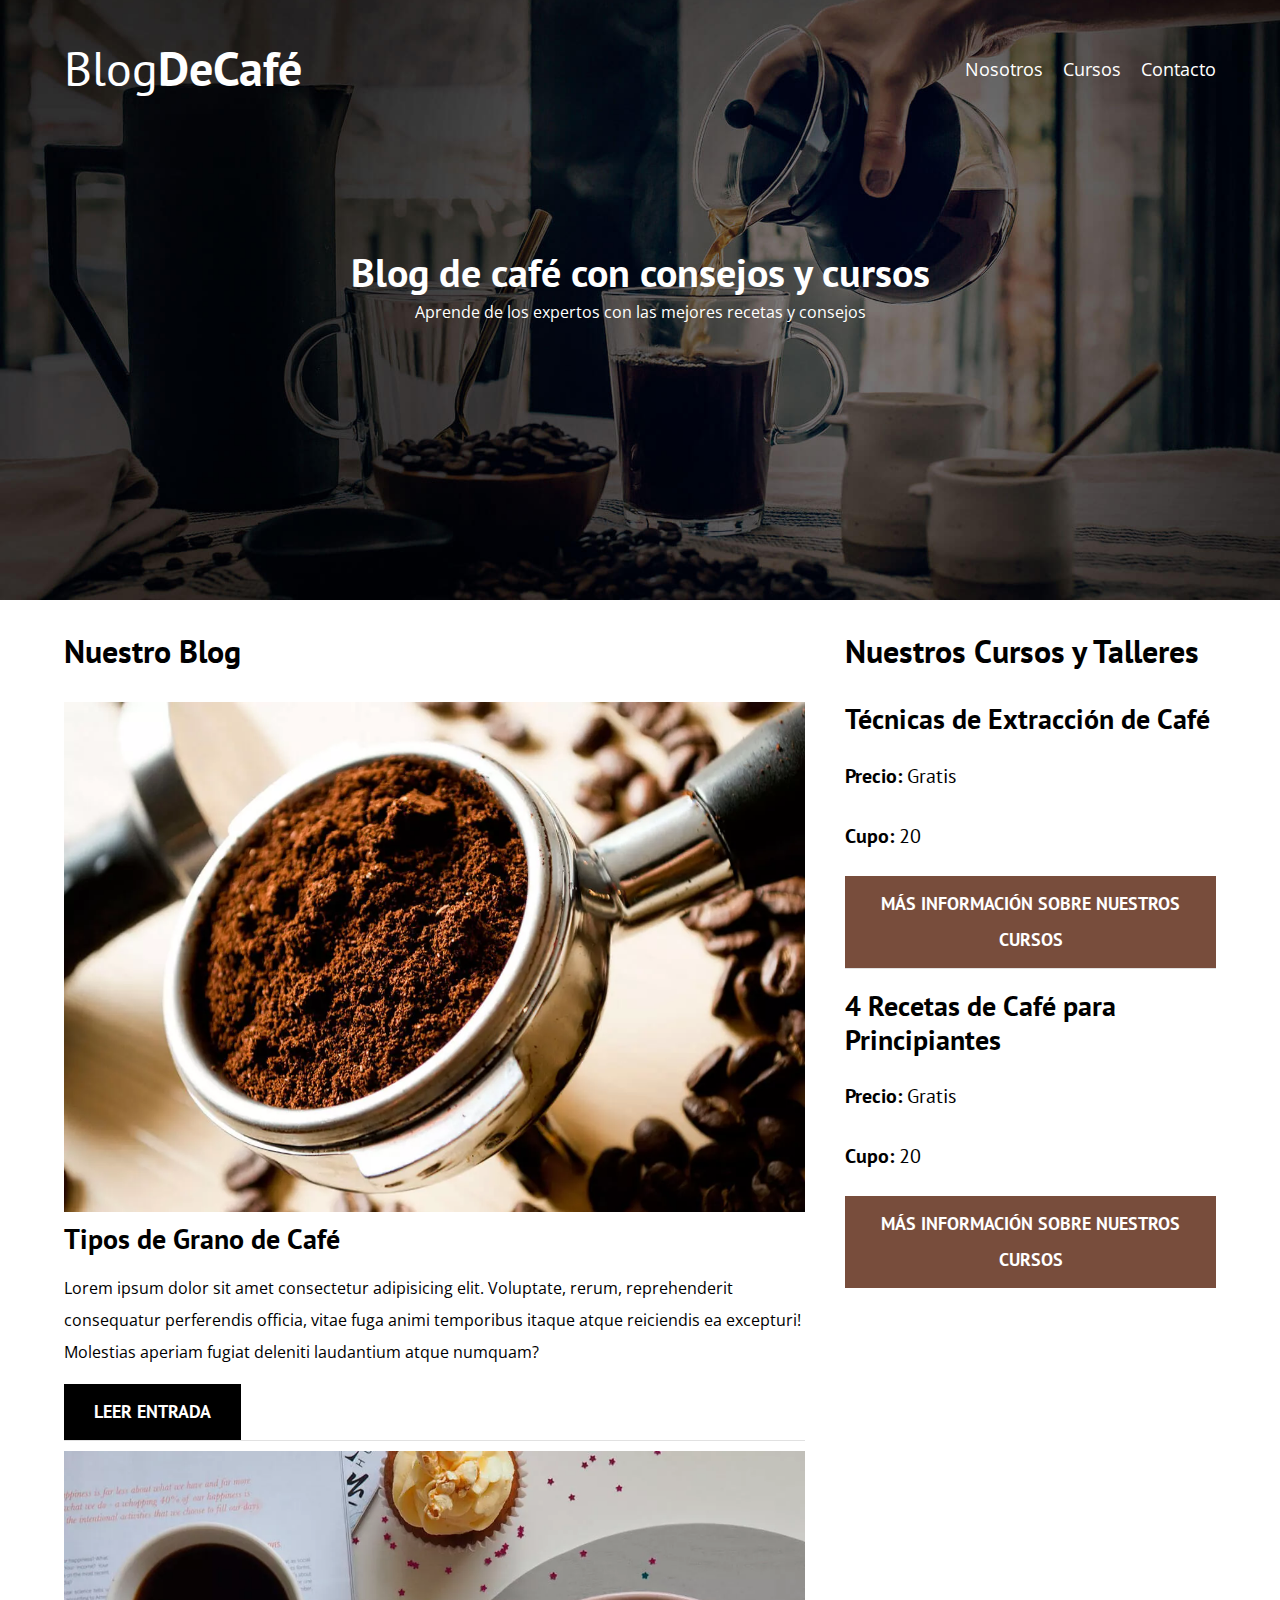
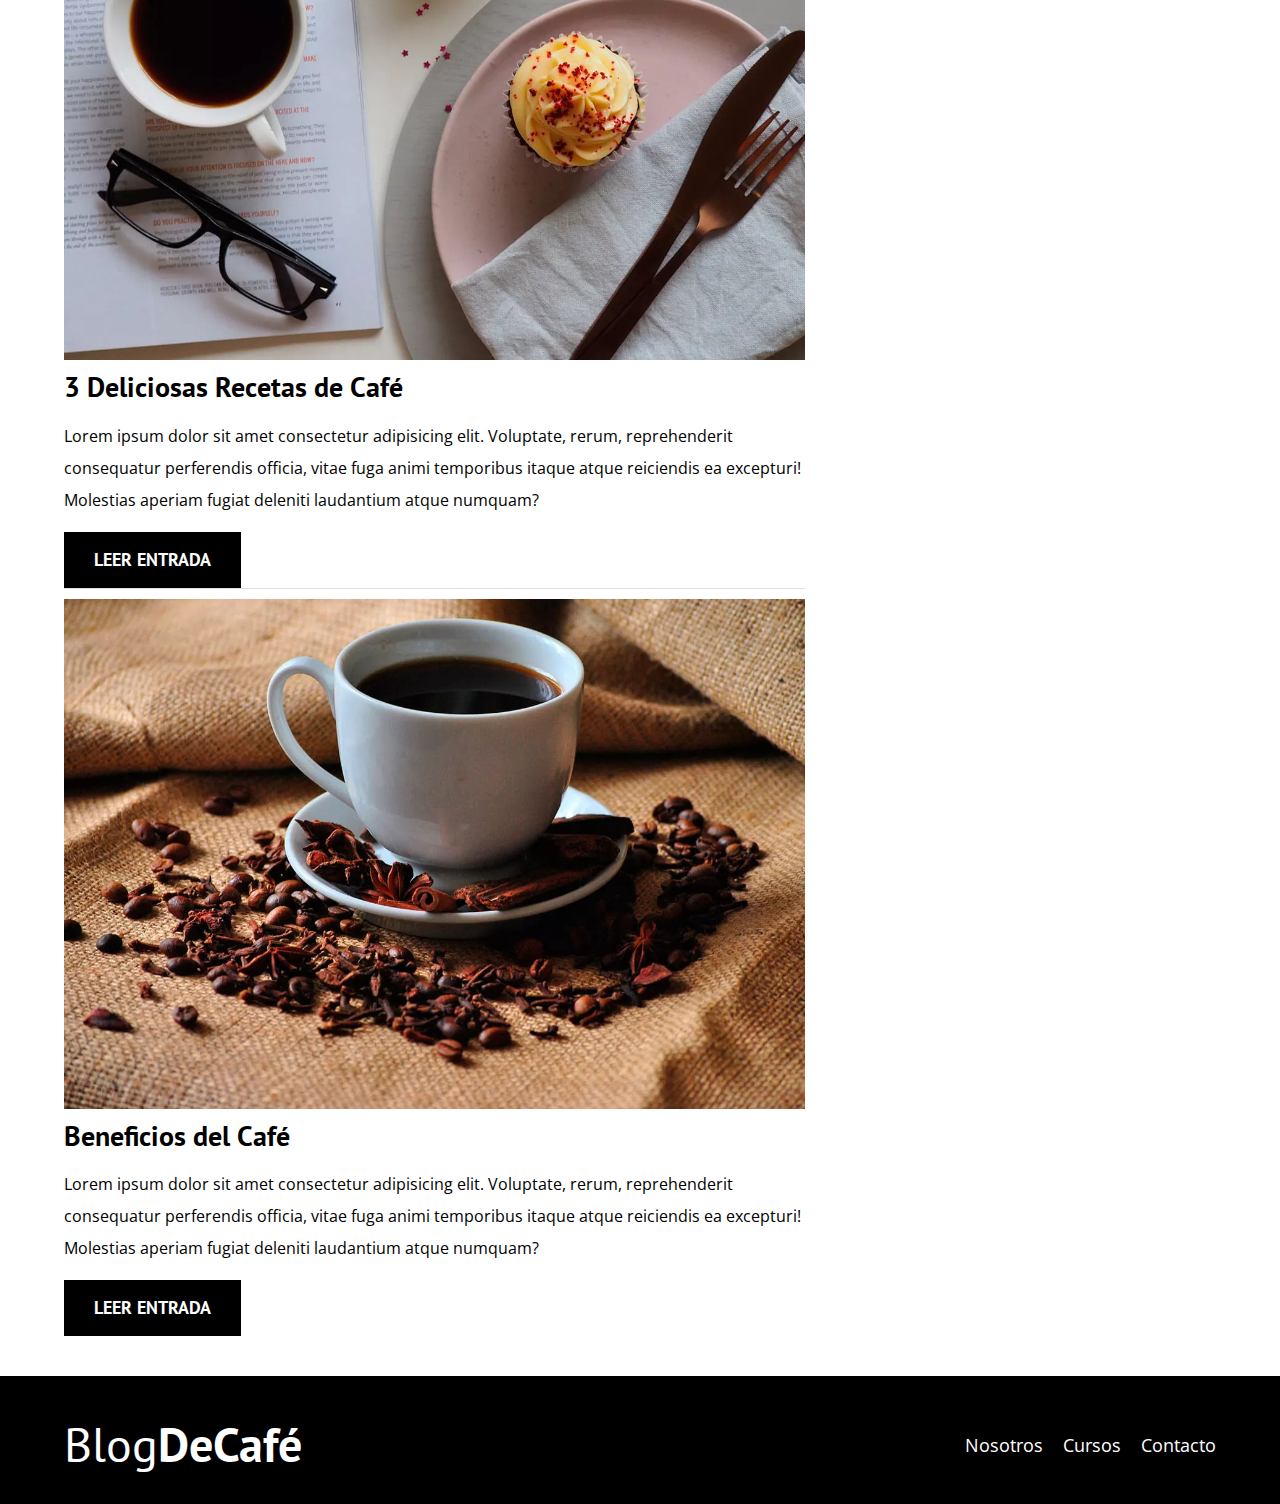
<file: blogdecafe/index.html>
<!DOCTYPE html>
<html lang="en">

<head>
    <meta charset="UTF-8">
    <meta name="viewport" content="width=device-width, initial-scale=1.0">
    <title>Document</title>
    <!-- Prefeach -->
    <link rel="prefeach" href="nosotros.html" as="document">
    <!-- Preload -->
    <link rel="preload" href="css/normalize.css" as="style">
    <link rel="stylesheet" href="css/normalize.css">

    <link rel="preload" href="css/style.css" as="style">
    <link rel="stylesheet" href="css/style.css">

    <link rel="preload"
        href="https://fonts.googleapis.com/css2?family=Open+Sans&family=PT+Sans:wght@400;700&display=swap"
        rel="stylesheet" crossorigin="crossorigin" as="font">
    <link href="https://fonts.googleapis.com/css2?family=Open+Sans&family=PT+Sans:wght@400;700&display=swap"
        rel="stylesheet">
</head>

<body>
    <header class="header">
        <div class="contenedor">
            <div class="barra">
                <a class="logo" href="index.html">
                    <h1 class="logo__nombre no-margin centrar-texto">Blog<span class="logo__bold">DeCafé</span></h1>
                </a>

                <nav class="navegacion">
                    <a href="nosotros.html" class="navegacion__enlace">Nosotros</a>
                    <a href="cursos.html" class="navegacion__enlace">Cursos</a>
                    <a href="contacto.html" class="navegacion__enlace">Contacto</a>
                </nav>
            </div>
        </div>
        <div class="header__texto">
            <h2 class="no-margin">Blog de café con consejos y cursos</h2>
            <p class="no-margin">Aprende de los expertos con las mejores recetas y consejos</p>
        </div>
    </header>
    <div class="contenedor contenido-principal">
        <main class="blog">
            <h3>Nuestro Blog</h3>

            <article class="entrada">
                <div class="entrada__imagen">
                    <picture>
                        <source loading="lazy" srcset="img/blog1.webp" type="image/webp">
                        <img loading="lazy" src="img/blog1.jpg" alt="imagen blog">
                    </picture>
                </div>

                <div class="entrada__contenido">
                    <h4 class="no-margin">Tipos de Grano de Café</h4>
                    <p>Lorem ipsum dolor sit amet consectetur adipisicing elit. Voluptate, rerum, reprehenderit
                        consequatur perferendis officia, vitae fuga animi temporibus itaque atque reiciendis ea
                        excepturi! Molestias aperiam fugiat deleniti laudantium atque numquam?</p>
                    <a href="entrada.html" class="boton boton--primario">Leer Entrada</a>
                </div>
            </article>

            <article class="entrada">
                <div class="entrada__imagen">
                    <picture>
                        <source loading="lazy" srcset="img/blog2.webp" type="image/webp">
                        <img loading="lazy" src="img/blog2.jpg" alt="imagen blog">
                    </picture>
                </div>

                <div class="entrada__contenido">
                    <h4 class="no-margin">3 Deliciosas Recetas de Café</h4>
                    <p>Lorem ipsum dolor sit amet consectetur adipisicing elit. Voluptate, rerum, reprehenderit
                        consequatur perferendis officia, vitae fuga animi temporibus itaque atque reiciendis ea
                        excepturi! Molestias aperiam fugiat deleniti laudantium atque numquam?</p>
                    <a href="entrada.html" class="boton boton--primario">Leer Entrada</a>
                </div>
            </article>

            <article class="entrada">
                <div class="entrada__imagen">
                    <picture>
                        <source loading="lazy" srcset="img/blog3.webp" type="image/webp">
                        <img loading="lazy" src="img/blog3.jpg" alt="imagen blog">
                    </picture>
                </div>

                <div class="entrada__contenido">
                    <h4 class="no-margin">Beneficios del Café</h4>
                    <p>Lorem ipsum dolor sit amet consectetur adipisicing elit. Voluptate, rerum, reprehenderit
                        consequatur perferendis officia, vitae fuga animi temporibus itaque atque reiciendis ea
                        excepturi! Molestias aperiam fugiat deleniti laudantium atque numquam?</p>
                    <a href="entrada.html" class="boton boton--primario">Leer Entrada</a>
                </div>
            </article>
        </main>
        <aside class="sidebar">
            <h3>Nuestros Cursos y Talleres</h3>

            <ul class="cursos no-padding">
                <li class="widget-curso">
                    <h4 class="no-margin">Técnicas de Extracción de Café</h4>
                    <p class="widget-curso__label">Precio:
                        <span class="widget-curso__info">Gratis</span>
                    </p>
                    <p class="widget-curso__label">Cupo:
                        <span class="widget-curso__info">20</span>
                    </p>
                    <a href="entrada.html" class="boton boton--secundario">Más Información sobre nuestros cursos</a>
                </li>

                <li class="widget-curso">
                    <h4 class="no-margin">4 Recetas de Café para Principiantes</h4>
                    <p class="widget-curso__label">Precio:
                        <span class="widget-curso__info">Gratis</span>
                    </p>
                    <p class="widget-curso__label">Cupo:
                        <span class="widget-curso__info">20</span>
                    </p>
                    <a href="entrada.html" class="boton boton--secundario">Más Información sobre nuestros cursos</a>
                </li>
            </ul>
        </aside>
    </div>
    <footer class="footer">
        <div class="contenedor">
            <div class="barra">
                <a class="logo" href="index.html">
                    <h1 class="logo__nombre no-margin centrar-texto">Blog<span class="logo__bold">DeCafé</span></h1>
                </a>

                <nav class="navegacion">
                    <a href="nosotros.html" class="navegacion__enlace">Nosotros</a>
                    <a href="cursos.html" class="navegacion__enlace">Cursos</a>
                    <a href="contacto.html" class="navegacion__enlace">Contacto</a>
                </nav>
            </div>
    </footer>
</body>

</html>
</file>
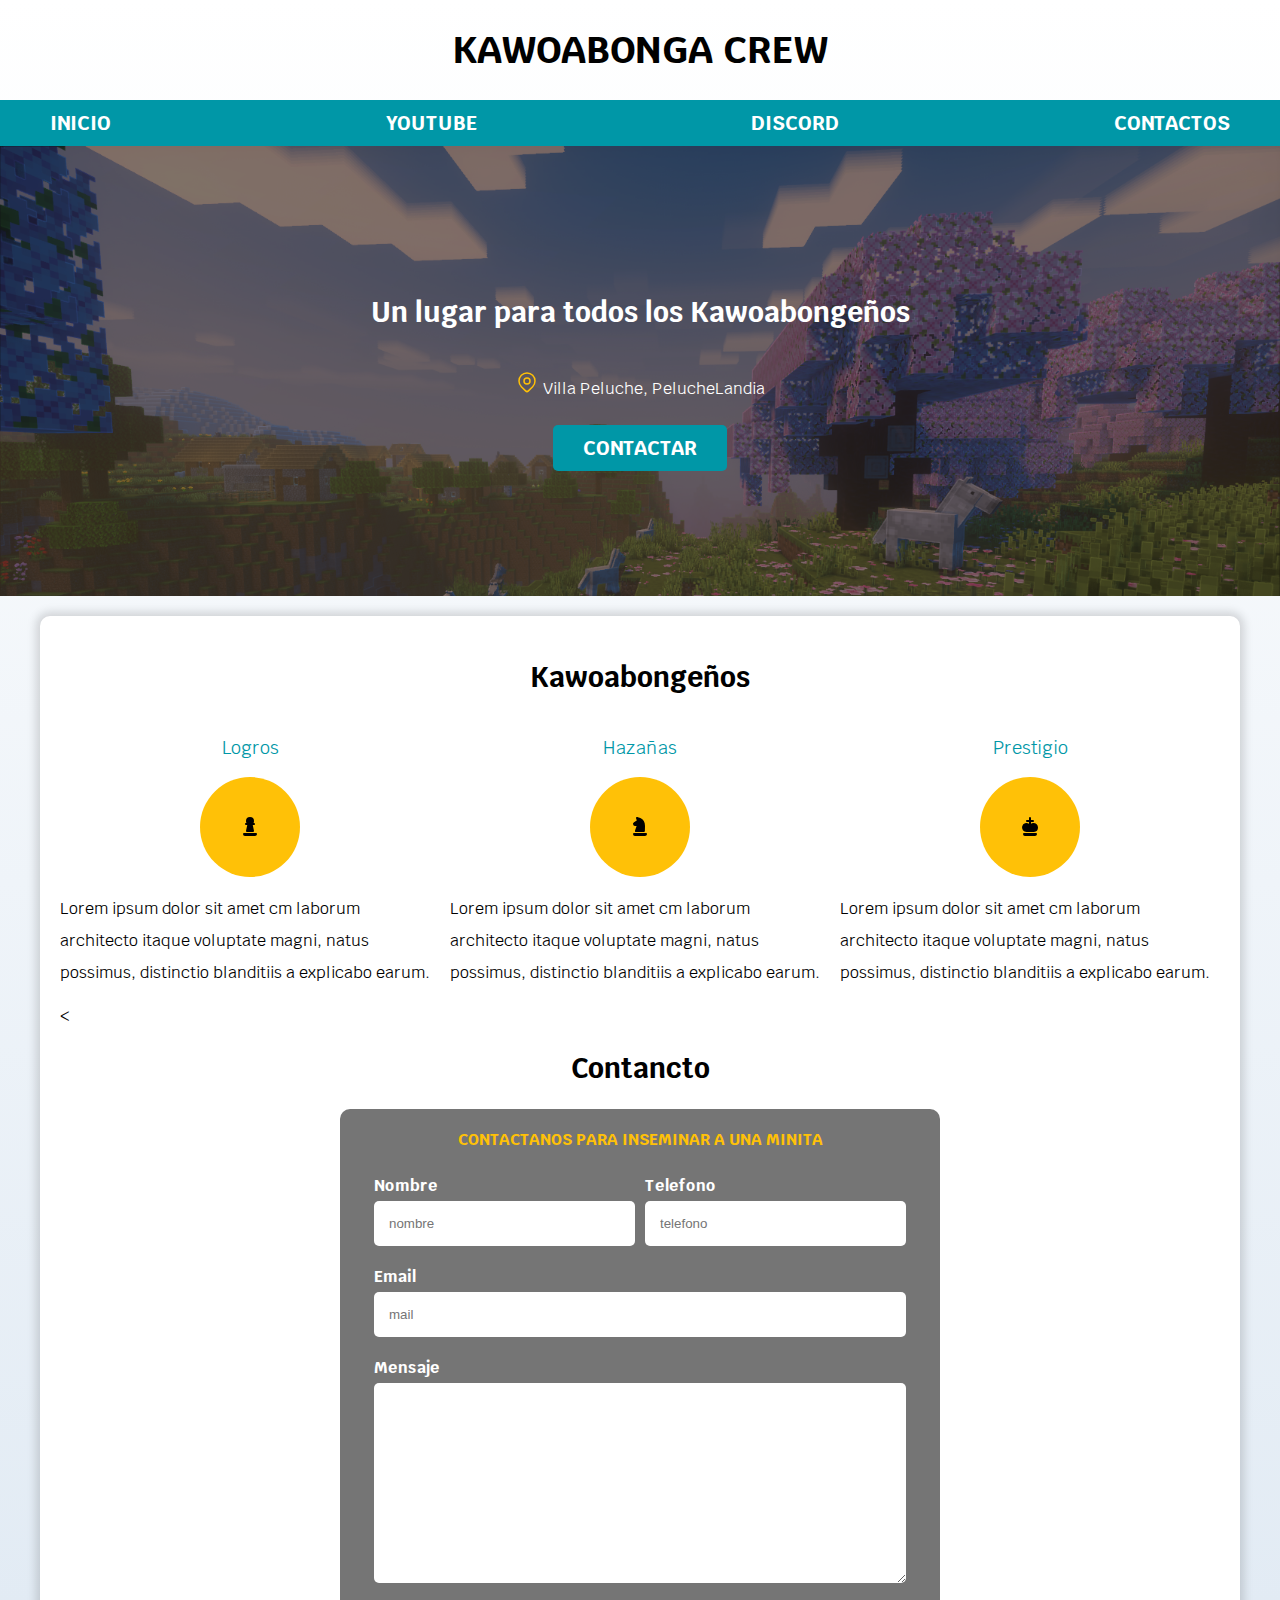
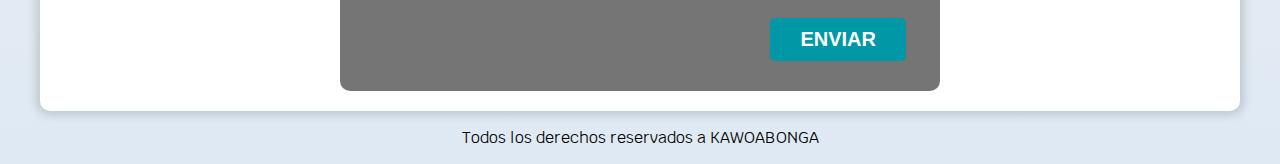
<file: FreelanceProject/index.html>
<!DOCTYPE html>
<html lang="es">

<head>
    <meta charset="UTF-8">
    <meta name="viewport" content="width=device-width, initial-scale=1.0">
    <title>Document</title>
    <link href="css/normalize.css">
    <link rel="preconnect" href="https://fonts.googleapis.com">
    <link rel="preconnect" href="https://fonts.gstatic.com" crossorigin>
    <link href="https://fonts.googleapis.com/css2?family=Krub:wght@400;700&display=swap" rel="stylesheet">
    <link rel="preload" href="css/styles.css" as="style">
    <link rel="stylesheet" href="css/styles.css">

</head>

<body>
    <header>
        <h1 class="titulo"><span>KAWOABONGA</span> CREW</h1>
    </header>

    <div class="nav-bg">
        <nav class="navegacion-principal contenedor">
            <a href="" class="Title">INICIO</a>
            <a href="https://www.youtube.com/channel/UCykQc6_jsSbkE-dMmO24u3A">YOUTUBE</a>
            <a href="https://discord.gg/vg2uKRu2">DISCORD</a>
            <a href="#">CONTACTOS</a>
        </nav>
    </div>

    <section class="hero">
        <div class="contenido-hero">
            <h2>Un lugar para todos los Kawoabongeños</h2>


            <p><svg xmlns="http://www.w3.org/2000/svg" class="icon icon-tabler icon-tabler-map-pin" width="24"
                    height="24" viewBox="0 0 24 24" stroke-width="1.5" stroke="#ffc107" fill="none"
                    stroke-linecap="round" stroke-linejoin="round">
                    <path stroke="none" d="M0 0h24v24H0z" fill="none" />
                    <path d="M9 11a3 3 0 1 0 6 0a3 3 0 0 0 -6 0" />
                    <path d="M17.657 16.657l-4.243 4.243a2 2 0 0 1 -2.827 0l-4.244 -4.243a8 8 0 1 1 11.314 0z" />
                </svg>
                Villa Peluche, PelucheLandia</p>
            <a href="#" class="boton">Contactar</a>

        </div>
    </section>

    <main class="contenedor sombra">
        <h2>Kawoabongeños</h2>
        <div class="KAWOABONGA">
            <section class="servicio">
                <h3>Logros</h3>
                <div class="iconos">
                    <svg xmlns="http://www.w3.org/2000/svg" class="icon icon-tabler icon-tabler-chess-filled" width="24"
                        height="24" viewBox="0 0 24 24" stroke-width="1.5" stroke="#ffc107" fill="none"
                        stroke-linecap="round" stroke-linejoin="round">
                        <path stroke="none" d="M0 0h24v24H0z" fill="none" />
                        <path
                            d="M12 2a4 4 0 0 1 4 4a5.03 5.03 0 0 1 -.438 2.001l.438 -.001a1 1 0 0 1 .117 1.993l-.117 .007h-1.263l1.24 5.79a1 1 0 0 1 -.747 1.184l-.113 .02l-.117 .006h-6a1 1 0 0 1 -.996 -1.093l.018 -.117l1.24 -5.79h-1.262a1 1 0 0 1 -.117 -1.993l.117 -.007h.438a5.154 5.154 0 0 1 -.412 -1.525l-.02 -.259l-.006 -.216a4 4 0 0 1 4 -4z"
                            stroke-width="0" fill="currentColor" />
                        <path
                            d="M18 18h-12a1 1 0 0 0 -1 1a2 2 0 0 0 2 2h10a2 2 0 0 0 1.987 -1.768l.011 -.174a1 1 0 0 0 -.998 -1.058z"
                            stroke-width="0" fill="currentColor" />
                    </svg>
                </div>
                <p>Lorem ipsum dolor sit amet cm laborum architecto itaque voluptate magni,
                    natus possimus, distinctio blanditiis a explicabo earum.</p>
            </section>
            <section class="servicio">
                <h3>Hazañas</h3>
                <div class="iconos">
                    <svg xmlns="http://www.w3.org/2000/svg" class="icon icon-tabler icon-tabler-chess-knight-filled"
                        width="24" height="24" viewBox="0 0 24 24" stroke-width="1.5" stroke="#ffc107" fill="none"
                        stroke-linecap="round" stroke-linejoin="round">
                        <path stroke="none" d="M0 0h24v24H0z" fill="none" />
                        <path
                            d="M8.959 1.99l-.147 .028l-.115 .029a1 1 0 0 0 -.646 1.27l.749 2.245l-2.815 1.735a2 2 0 0 0 -.655 2.751l.089 .133a2 2 0 0 0 1.614 .819l1.563 -.001l-1.614 4.674a1 1 0 0 0 .945 1.327h7.961a1 1 0 0 0 1 -.978l.112 -5c0 -3.827 -1.555 -6.878 -4.67 -7.966l-2.399 -.83l-.375 -.121l-.258 -.074l-.135 -.031l-.101 -.013l-.055 -.001l-.048 .003z"
                            stroke-width="0" fill="currentColor" />
                        <path
                            d="M18 18h-12a1 1 0 0 0 -1 1a2 2 0 0 0 2 2h10a2 2 0 0 0 1.987 -1.768l.011 -.174a1 1 0 0 0 -.998 -1.058z"
                            stroke-width="0" fill="currentColor" />
                    </svg>
                </div>
                <p>Lorem ipsum dolor sit amet cm laborum architecto itaque voluptate magni,
                    natus possimus, distinctio blanditiis a explicabo earum.</p>
            </section>
            <section class="servicio">
                <h3>Prestigio</h3>
                <div class="iconos">
                    <svg xmlns="http://www.w3.org/2000/svg" class="icon icon-tabler icon-tabler-chess-king-filled"
                        width="24" height="24" viewBox="0 0 24 24" stroke-width="1.5" stroke="#ffc107" fill="none"
                        stroke-linecap="round" stroke-linejoin="round">
                        <path stroke="none" d="M0 0h24v24H0z" fill="none" />
                        <path
                            d="M12 2a1 1 0 0 1 .993 .883l.007 .117v2h2a1 1 0 0 1 .117 1.993l-.117 .007h-2v1.758a4.49 4.49 0 0 1 2.033 -.734l.24 -.018l.227 -.006a4.5 4.5 0 0 1 4.5 4.5a4.504 4.504 0 0 1 -4.064 4.478l-.217 .016l-.219 .006h-7a4.5 4.5 0 1 1 2.501 -8.241l-.001 -1.759h-2a1 1 0 0 1 -.117 -1.993l.117 -.007h2v-2a1 1 0 0 1 1 -1z"
                            stroke-width="0" fill="currentColor" />
                        <path
                            d="M18 18h-12a1 1 0 0 0 -1 1a2 2 0 0 0 2 2h10a2 2 0 0 0 1.987 -1.768l.011 -.174a1 1 0 0 0 -.998 -1.058z"
                            stroke-width="0" fill="currentColor" />
                    </svg>
                </div>
                <p>Lorem ipsum dolor sit amet cm laborum architecto itaque voluptate magni,
                    natus possimus, distinctio blanditiis a explicabo earum.</p>
            </section>
            < </div><!--Fin de la clase Kaowabonga-->

                <section>
                    <h2>Contancto</h2>
                    <form class="formulario">
                        <fieldset>
                            <legend>Contactanos para inseminar a una minita</legend>
                            <div class="contenedor-campo">
                                <div class="campo">
                                    <label>Nombre</label>
                                    <input class="input-text" type="text" placeholder="nombre">
                                </div>
                                <div class="campo">
                                    <label>Telefono</label>
                                    <input class="input-text" type="number" placeholder="telefono">
                                </div>
                                <div class="campo">
                                    <label>Email</label>
                                    <input class="input-text" type="email" placeholder="mail">
                                </div>
                                
                                <div class="campo">
                                    <label>Mensaje</label>
                                    <textarea class="input-text"></textarea>
                                </div>
                            </div>
                                <div class="enviar">
                                    <input  class="boton" type="submit" value="Enviar">
                                </div>
                        </fieldset>
                    </form>
                </section>
    </main>
    <footer>
        <p>Todos los derechos reservados a KAWOABONGA</p>
    </footer>
</body>

</html>
</file>
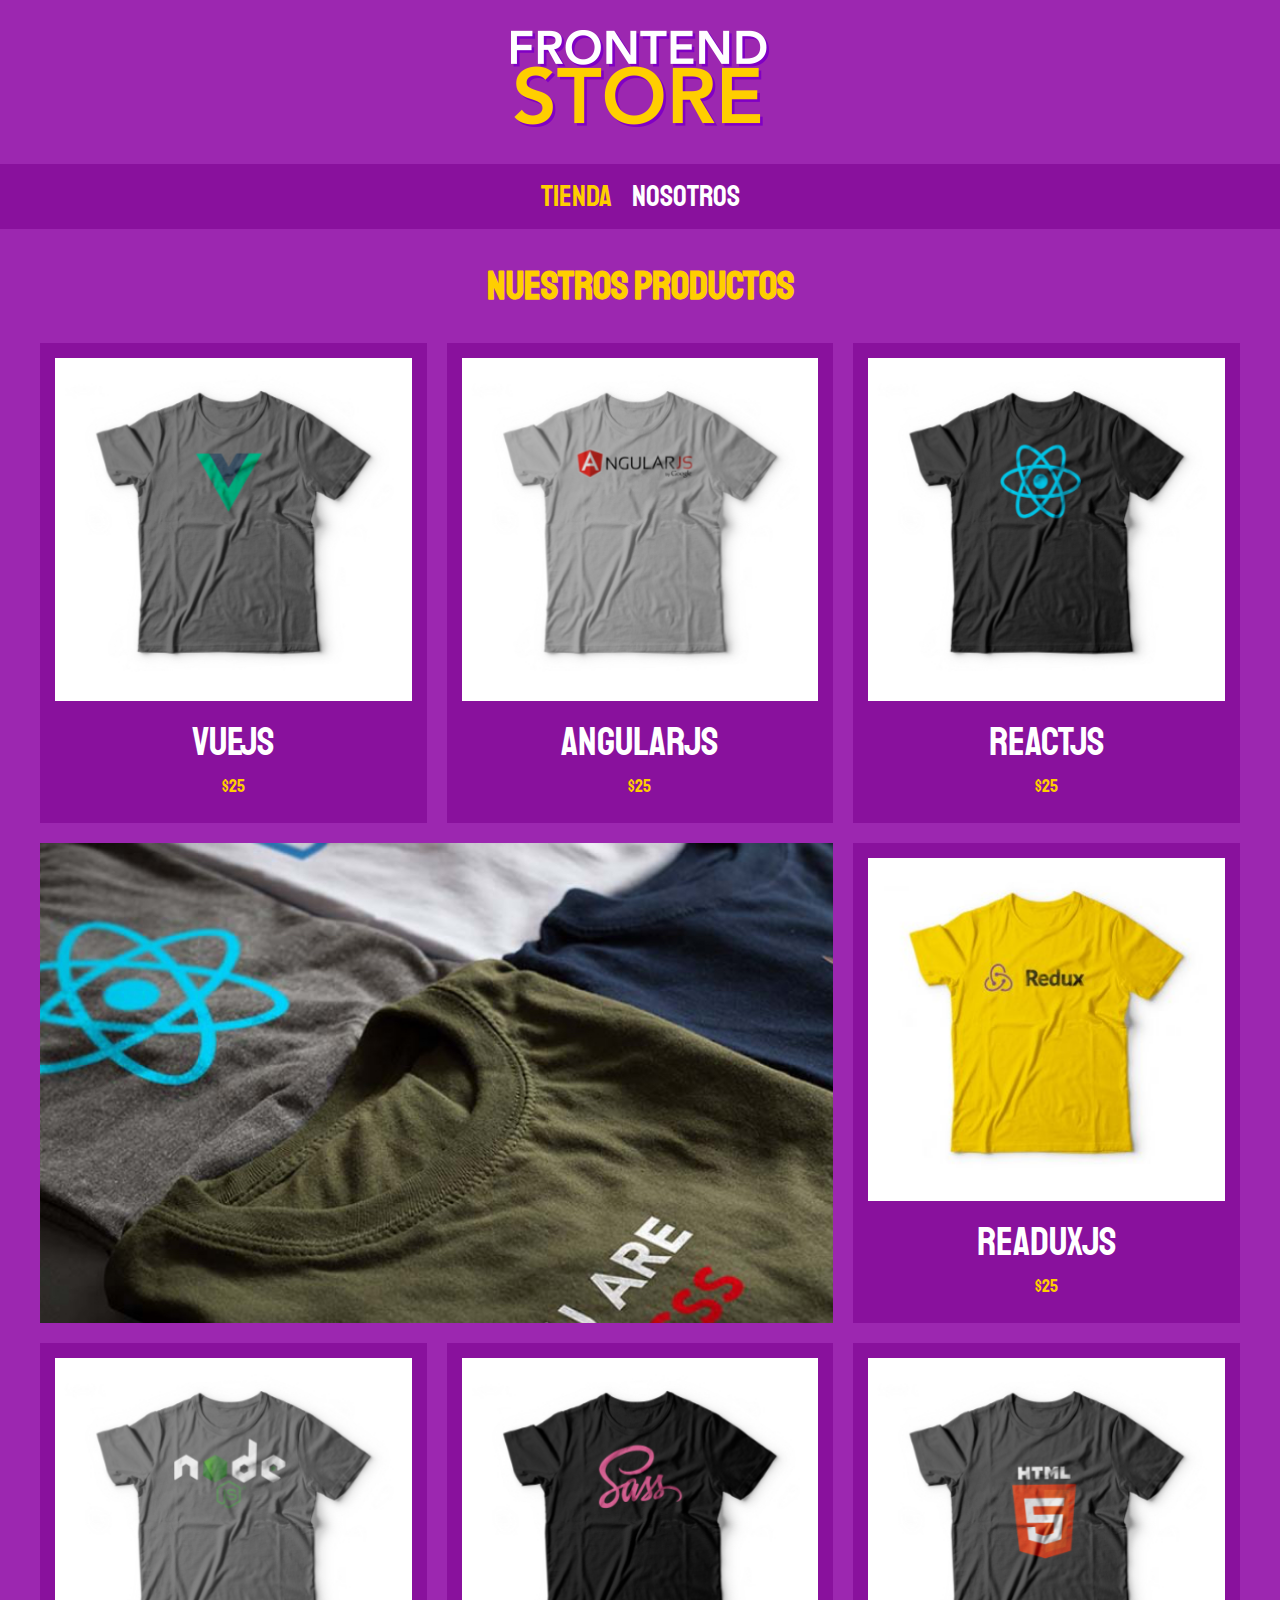
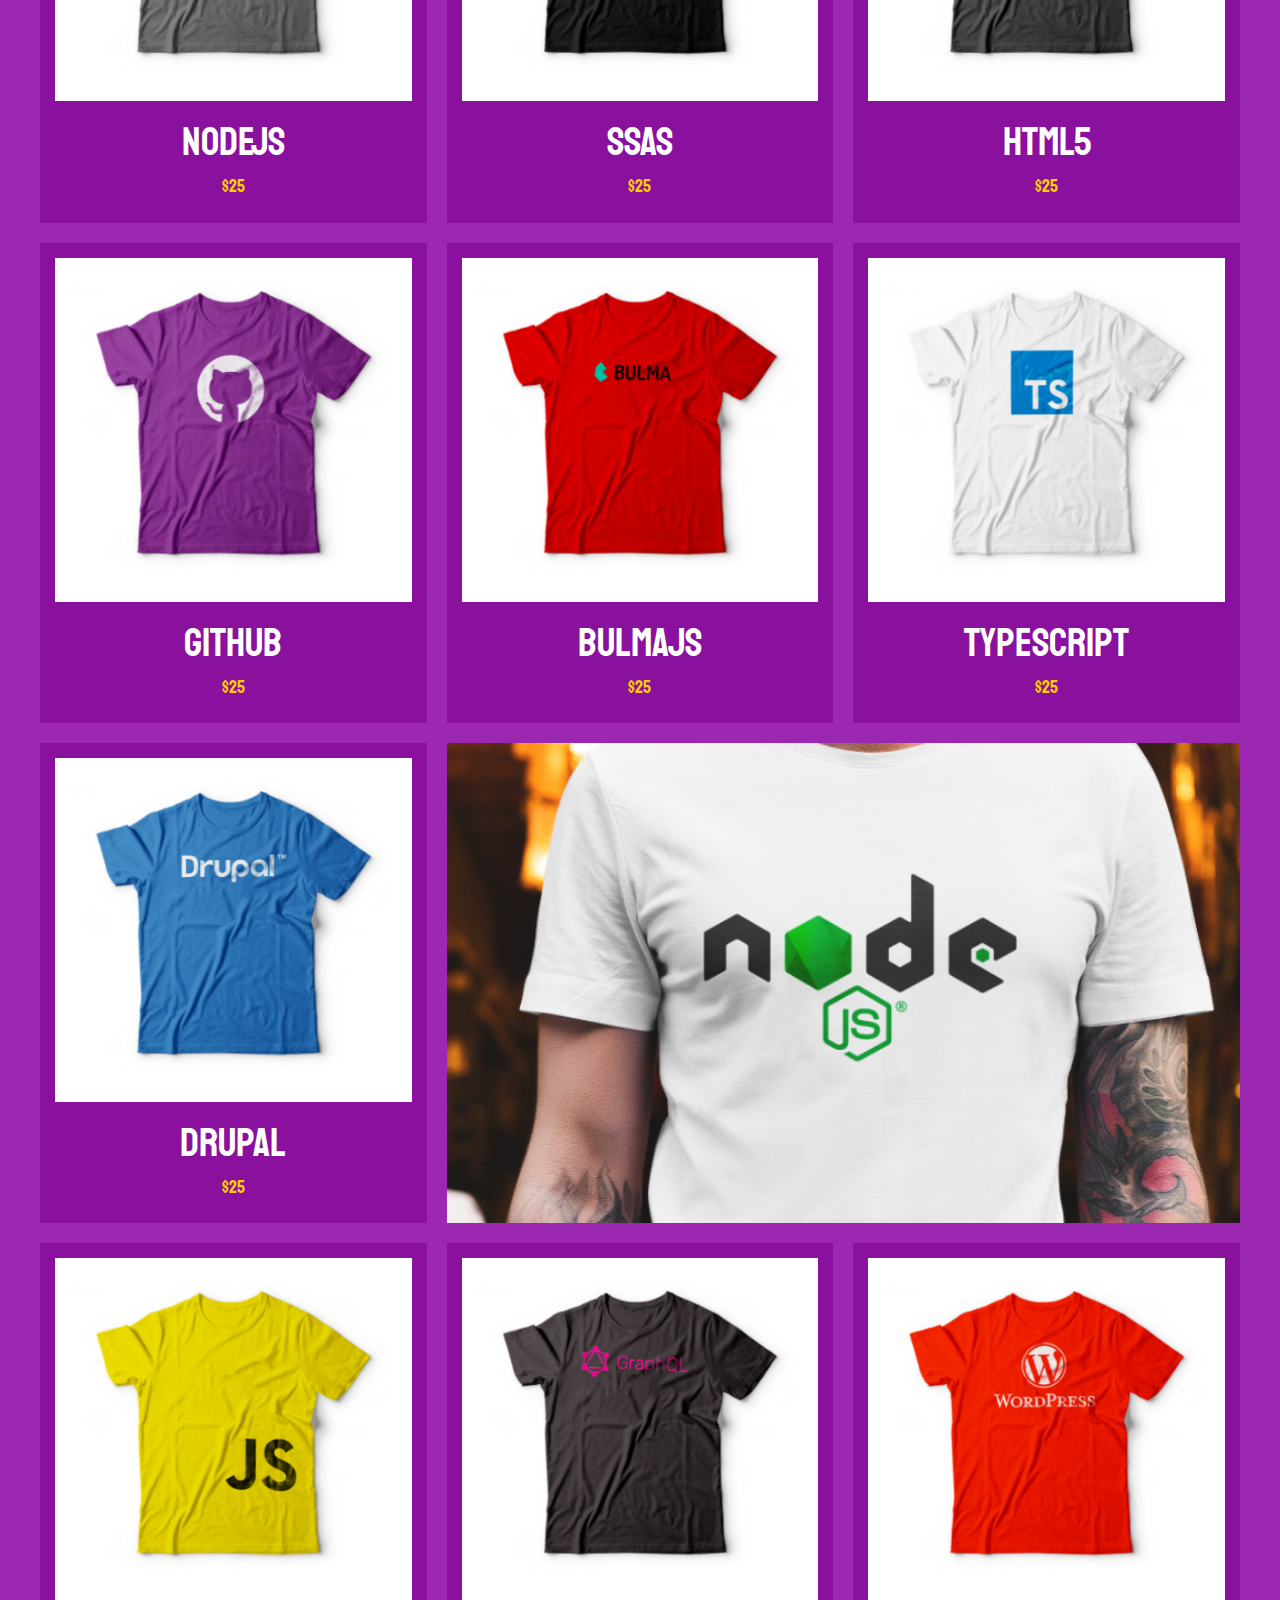
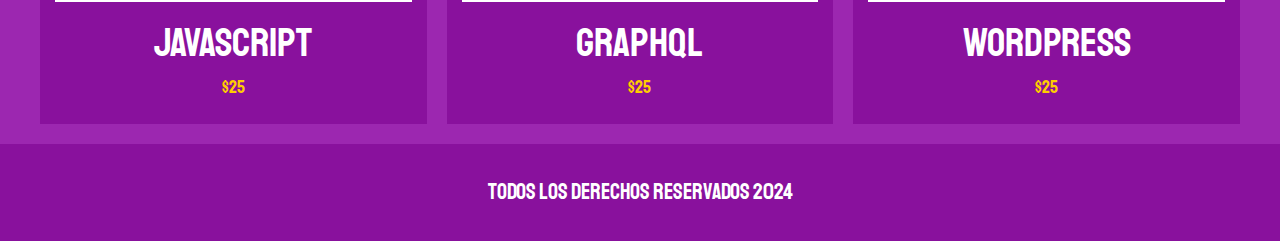
<file: FrontEndStore/index.html>
<!DOCTYPE html>
<html lang="en">

<head>
    <meta charset="UTF-8">
    <meta name="viewport" content="width=device-width, initial-scale=1.0">
    <title>FrontEnd Store</title>
    <link rel="stylesheet" href="css/normalize.css">
    <link href="https://fonts.googleapis.com/css2?family=Staatliches&display=swap" rel="stylesheet">
    <link rel="stylesheet" href="css/styles.css">
    <title>Document</title>
</head>

<body>
    <header class="header ">
        <a href="index.html">
            <img class="header__logo" src="img/logo.png" alt="Logotipo">
        </a>
    </header>

    <nav class="navegacion">
        <a class="navegacion__enlace navegacion__enlace--activo" href="index.html">Tienda</a>
        <a class="navegacion__enlace" href="nosotros.html">Nosotros</noframes></a>
    </nav>
    <main class="contenedor">
        <h1>Nuestros Productos</h1>
        <div class="grid">
            <div class="producto"><!--ProductoInicio-->
                <a href="producto.html">
                    <img class="producto__imagen" src="img/1.jpg" alt="imagen-playera">
                    <div class="producto__informacion">
                        <p class="producto__nombre">VueJs</p>
                        <p class="producto__precio">$25</p>
                    </div><!--ProductoFin-->
                </a>
            </div>
            <div class="producto"><!--ProductoInicio-->
                <a href="producto.html">
                    <img class="producto__imagen" src="img/2.jpg" alt="imagen-playera">
                    <div class="producto__informacion">
                        <p class="producto__nombre">AngularJs</p>
                        <p class="producto__precio">$25</p>
                    </div><!--ProductoFin-->
                </a>
            </div>
            <div class="producto"><!--ProductoInicio-->
                <a href="producto.html">
                    <img class="producto__imagen" src="img/3.jpg" alt="imagen-playera">
                    <div class="producto__informacion">
                        <p class="producto__nombre">ReactJs</p>
                        <p class="producto__precio">$25</p>
                    </div><!--ProductoFin-->
                </a>
            </div>
            <div class="producto"><!--ProductoInicio-->
                <a href="producto.html">
                    <img class="producto__imagen" src="img/4.jpg" alt="imagen-playera">
                    <div class="producto__informacion">
                        <p class="producto__nombre">ReaduxJs</p>
                        <p class="producto__precio">$25</p>
                    </div><!--ProductoFin-->
                </a>
            </div>
            <div class="producto"><!--ProductoInicio-->
                <a href="producto.html">
                    <img class="producto__imagen" src="img/5.jpg" alt="imagen-playera">
                    <div class="producto__informacion">
                        <p class="producto__nombre">NodeJs</p>
                        <p class="producto__precio">$25</p>
                    </div><!--ProductoFin-->
                </a>
            </div>
            <div class="producto"><!--ProductoInicio-->
                <a href="producto.html">
                    <img class="producto__imagen" src="img/6.jpg" alt="imagen-playera">
                    <div class="producto__informacion">
                        <p class="producto__nombre">SSAS</p>
                        <p class="producto__precio">$25</p>
                    </div><!--ProductoFin-->
                </a>
            </div>
            <div class="producto"><!--ProductoInicio-->
                <a href="producto.html">
                    <img class="producto__imagen" src="img/7.jpg" alt="imagen-playera">
                    <div class="producto__informacion">
                        <p class="producto__nombre">HTML5</p>
                        <p class="producto__precio">$25</p>
                    </div><!--ProductoFin-->
                </a>
            </div>
            <div class="producto"><!--ProductoInicio-->
                <a href="producto.html">
                    <img class="producto__imagen" src="img/8.jpg" alt="imagen-playera">
                    <div class="producto__informacion">
                        <p class="producto__nombre">GitHub</p>
                        <p class="producto__precio">$25</p>
                    </div><!--ProductoFin-->
                </a>
            </div>
            <div class="producto"><!--ProductoInicio-->
                <a href="producto.html">
                    <img class="producto__imagen" src="img/9.jpg" alt="imagen-playera">
                    <div class="producto__informacion">
                        <p class="producto__nombre">BulmaJs</p>
                        <p class="producto__precio">$25</p>
                    </div><!--ProductoFin-->
                </a>
            </div>
            <div class="producto"><!--ProductoInicio-->
                <a href="producto.html">
                    <img class="producto__imagen" src="img/10.jpg" alt="imagen-playera">
                    <div class="producto__informacion">
                        <p class="producto__nombre">TypeScript</p>
                        <p class="producto__precio">$25</p>
                    </div><!--ProductoFin-->
                </a>
            </div>
            <div class="producto"><!--ProductoInicio-->
                <a href="producto.html">
                    <img class="producto__imagen" src="img/11.jpg" alt="imagen-playera">
                    <div class="producto__informacion">
                        <p class="producto__nombre">Drupal</p>
                        <p class="producto__precio">$25</p>
                    </div><!--ProductoFin-->
                </a>
            </div>
            <div class="producto"><!--ProductoInicio-->
                <a href="producto.html">
                    <img class="producto__imagen" src="img/12.jpg" alt="imagen-playera">
                    <div class="producto__informacion">
                        <p class="producto__nombre">JavaScript</p>
                        <p class="producto__precio">$25</p>
                    </div><!--ProductoFin-->
                </a>
            </div>
            <div class="producto"><!--ProductoInicio-->
                <a href="producto.html">
                    <img class="producto__imagen" src="img/13.jpg" alt="imagen-playera">
                    <div class="producto__informacion">
                        <p class="producto__nombre">GraphQL</p>
                        <p class="producto__precio">$25</p>
                    </div><!--ProductoFin-->
                </a>
            </div>
            <div class="producto"><!--ProductoInicio-->
                <a href="producto.html">
                    <img class="producto__imagen" src="img/14.jpg" alt="imagen-playera">
                    <div class="producto__informacion">
                        <p class="producto__nombre">WordPress</p>
                        <p class="producto__precio">$25</p>
                    </div><!--ProductoFin-->
                </a>
            </div>

            <div class="grafico grafico--camisas"></div>
            <div class="grafico grafico--node"></div>
        </div>
    </main>
    <footer class="footer">
        <p class="footer__texto">todos los derechos reservados 2024</p>
    </footer>
</body>

</html>
</file>
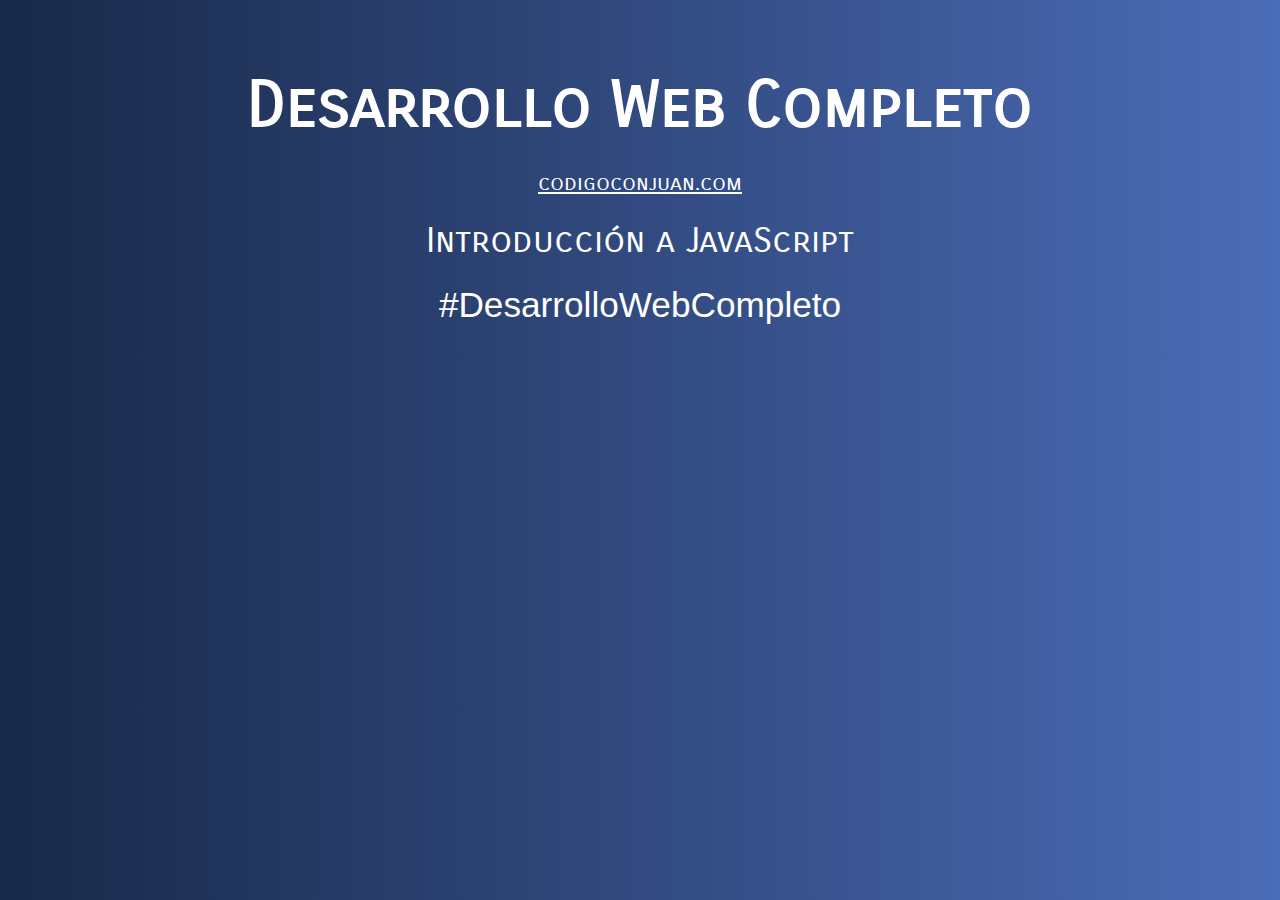
<file: IntroduccionJS/index.html>
<!DOCTYPE html>
<html lang="en">
<head>
    <meta charset="UTF-8">
    <meta name="viewport" content="width=device-width, initial-scale=1.0">
    <title>Introducción JavaScript - Desarrollo Web Completo</title>
    <link href="https://fonts.googleapis.com/css2?family=Carrois+Gothic+SC&display=swap" rel="stylesheet">
    <link rel="stylesheet" href="css/style.css">
</head>
<body>

    <div class="contenido">
        <h1>Desarrollo Web Completo</h1>
        <a href="http://www.codigoconjuan.com" target="_blank">codigoconjuan.com</a>
        <p>Introducción a JavaScript</p>
        <p class="hashtag">#DesarrolloWebCompleto</p>
    </div>

    <script src="js/01.js"></script>
</body>
</html>
</file>
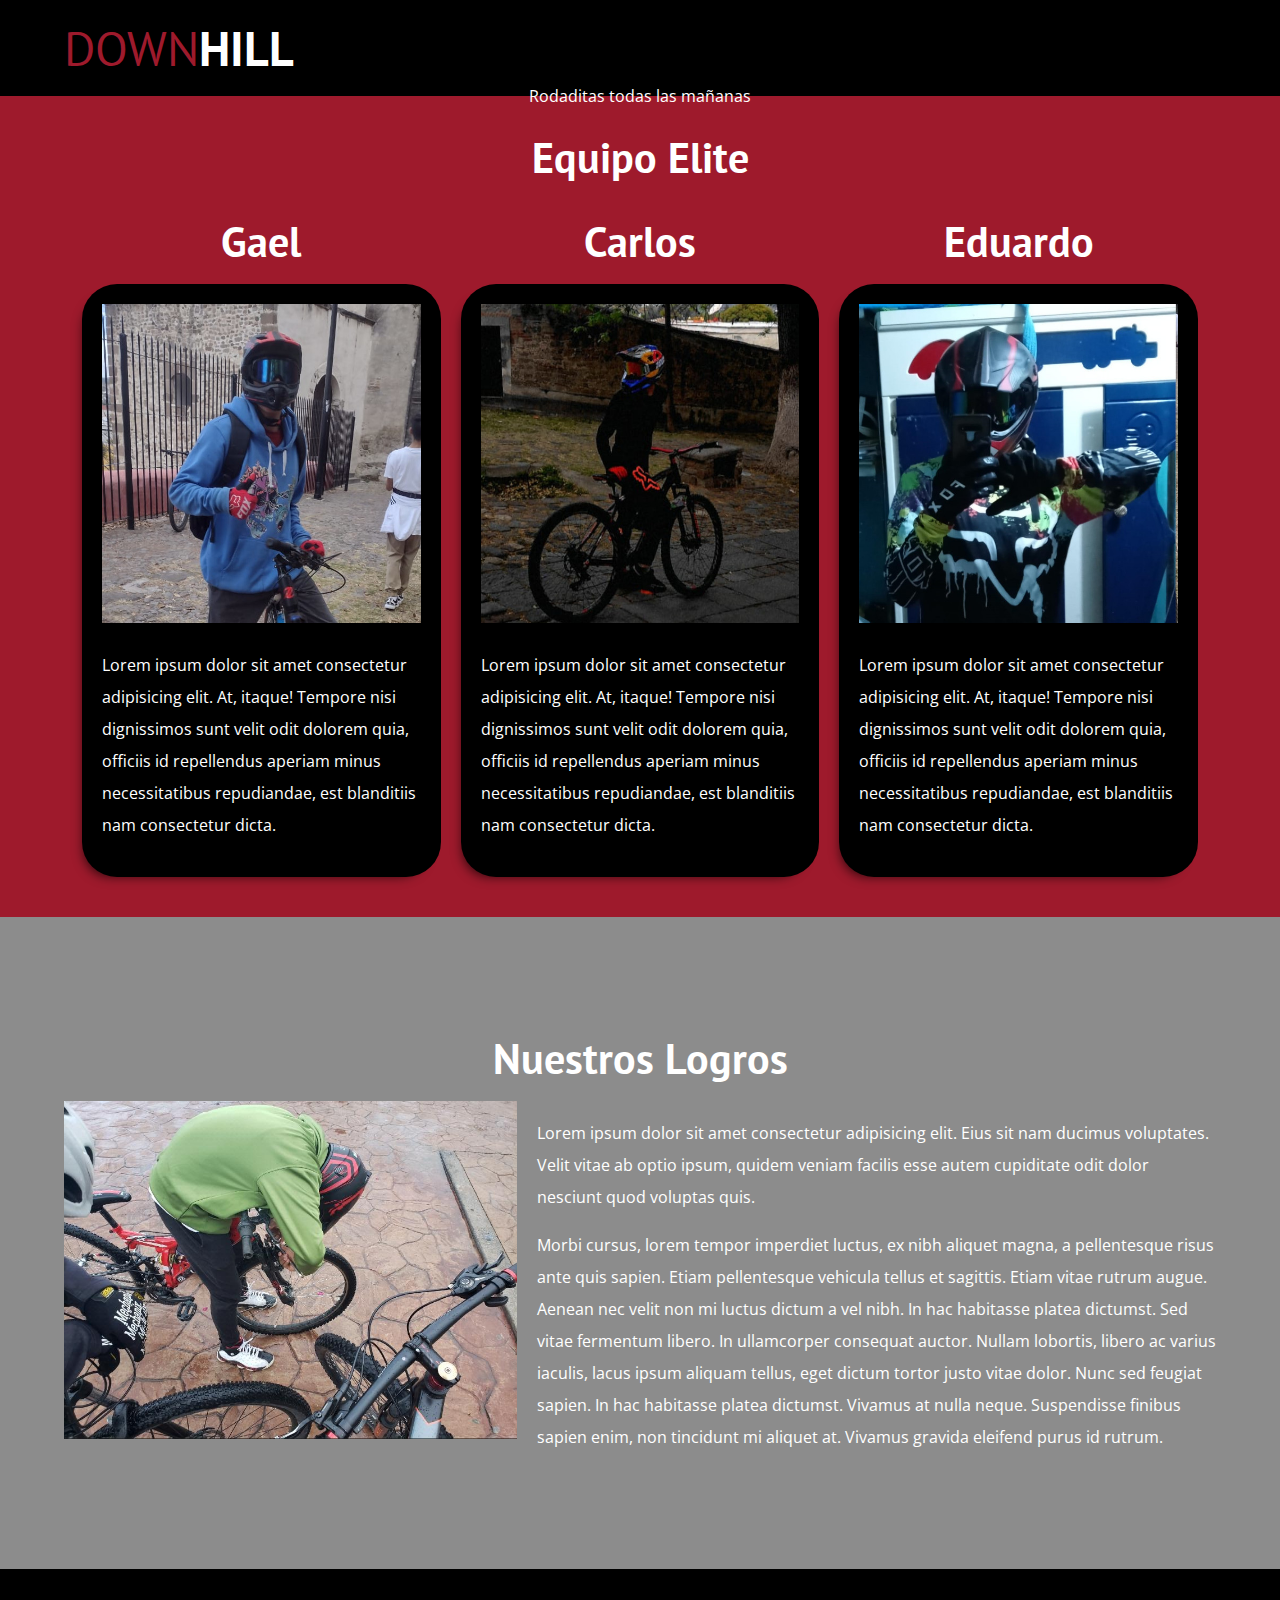
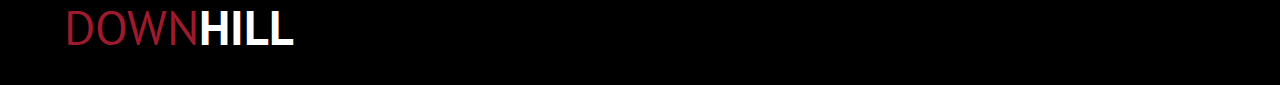
<file: Xountain Mtb/index.html>
<!DOCTYPE html>
<html lang="en">

<head>
    <meta charset="UTF-8">
    <meta name="viewport" content="width=device-width, initial-scale=1.0">
    <link rel="preload"
        href="https://fonts.googleapis.com/css2?family=Open+Sans&family=PT+Sans:wght@400;700&display=swap"
        rel="stylesheet" crossorigin="crossorigin" as="font">

    <link href="https://fonts.googleapis.com/css2?family=Open+Sans&family=PT+Sans:wght@400;700&display=swap"
        rel="stylesheet">

    <link rel="preload" href="css/normalize.css" as="style">
    <link rel="stylesheet" href="css/normalize.css">

    <link rel="preload" href="css/styles.css" as="style">
    <link rel="stylesheet" href="css/styles.css">



    <title>Document</title>
</head>

<body>
    <header>
        <div class="nav-bg">
            <div class="contendor">
                <h1 class="logo"><span>Down</span>hill</h1>
            </div>
        </div>
    </header>

    <section class="header">
        <div class="header__sombra">
            <p class="header__texto">Rodaditas todas las mañanas</p>
        </div>
    </section>
    
    <main>
        <section class="bg-color-1">
            <h2 class="centrar-texto no-margin">Equipo Elite</h2>
            <div class="grid contendor">
                <div>
                    <h2 class="atleta__name centrar-texto no-margin">Gael</h2>
                    <div class="atleta-bg">
                        <img class="atleta__img" src="img/atleta1.jpg" alt="">
                        <p>Lorem ipsum dolor sit amet consectetur adipisicing elit. At, itaque!
                            Tempore
                            nisi dignissimos sunt velit odit dolorem quia, officiis id repellendus aperiam minus
                            necessitatibus
                            repudiandae, est blanditiis nam consectetur dicta.</p>
                    </div>

                </div>

                <div>
                    <h2 class="atleta__name centrar-texto no-margin">Carlos</h2>
                    <div class="atleta-bg">
                        <img class="atleta__img" src="img/atleta2.jpg" alt="">
                        <p>Lorem ipsum dolor sit amet consectetur adipisicing elit. At, itaque!
                            Tempore
                            nisi dignissimos sunt velit odit dolorem quia, officiis id repellendus aperiam minus
                            necessitatibus
                            repudiandae, est blanditiis nam consectetur dicta.</p>
                    </div>
                </div>

                <div>
                    <h2 class="atleta__name centrar-texto no-margin"> Eduardo</h2>
                    <div class="atleta-bg">
                        <img class="atleta__img" src="img/atleta3.jpg" alt="">
                        <p>Lorem ipsum dolor sit amet consectetur adipisicing elit. At, itaque!
                            Tempore
                            nisi dignissimos sunt velit odit dolorem quia, officiis id repellendus aperiam minus
                            necessitatibus
                            repudiandae, est blanditiis nam consectetur dicta.</p>
                    </div>
                </div>
            </div>
        </section>
        <section class="bg-color-2">
            <h2 class="centrar-texto no-margin">Nuestros Logros</h2>
            <div class="grid--1 contendor">
                <img src="img/logros.jpg" alt="">
                <div>
                    <p>Lorem ipsum dolor sit amet consectetur adipisicing elit. Eius sit nam ducimus voluptates. Velit
                        vitae ab optio ipsum, quidem veniam facilis esse autem cupiditate odit dolor nesciunt quod
                        voluptas quis.</p>
                    <p>Morbi cursus, lorem tempor imperdiet luctus, ex nibh aliquet magna, a pellentesque risus ante
                        quis sapien. Etiam pellentesque vehicula tellus et sagittis. Etiam vitae rutrum augue. Aenean
                        nec velit non mi luctus dictum a vel nibh. In hac habitasse platea dictumst. Sed vitae fermentum
                        libero. In ullamcorper consequat auctor. Nullam lobortis, libero ac varius iaculis, lacus ipsum
                        aliquam tellus, eget dictum tortor justo vitae dolor. Nunc sed feugiat sapien. In hac habitasse
                        platea dictumst. Vivamus at nulla neque. Suspendisse finibus sapien enim, non tincidunt mi
                        aliquet at. Vivamus gravida eleifend purus id rutrum. 
                    </p>
                </div>
                
            </div>
        </section>
    </main>

    <footer>
        <div class="footer-bg">
            <div class="contendor">
                <h1 class="logo"><span>Down</span>hill</h1>
            </div>
        </div>
    </footer>

</body>
</html>
</file>
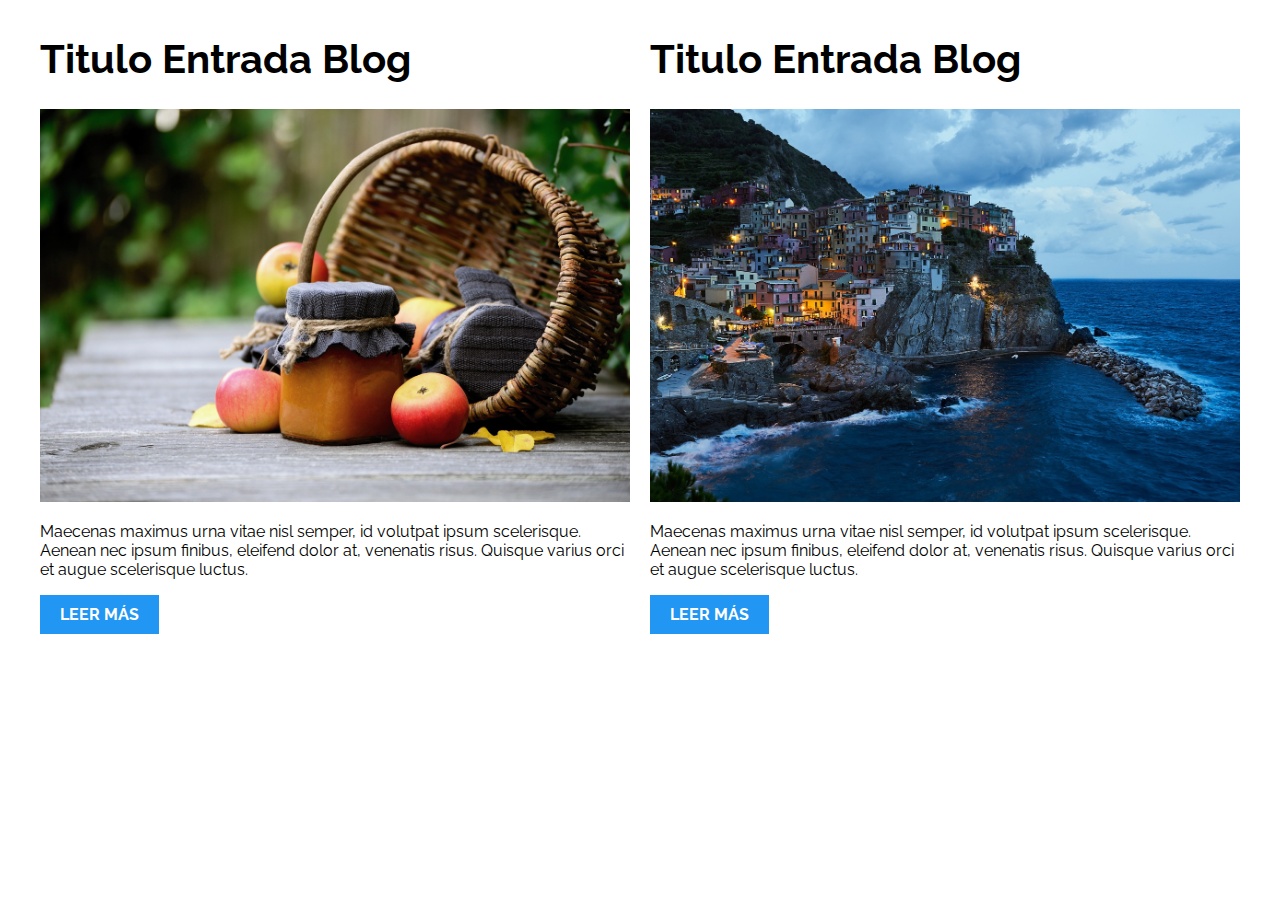
<file: PatronesRWD/01-2columnas_iguales_css_grid/index.html>
<!DOCTYPE html>
<html>

<head>
    <meta charset="utf-8">
    <title>Patrones Responsive Web Design - 2 Columnas</title>
    <link rel="stylesheet" href="https://necolas.github.io/normalize.css/8.0.1/normalize.css">
    <link href="https://fonts.googleapis.com/css?family=Raleway:400,700,900" rel="stylesheet">
    <link rel="stylesheet" href="css/styles.css">
    <meta name="viewport" content="width=device-width, initial-scale=1">
</head>

<body>

    <div class="contenedor dos-columnas">
        <article class="entrada-blog">
            <h1>Titulo Entrada Blog</h1>
            <img src="img/imagen1.jpg">
            <p>Maecenas maximus urna vitae nisl semper, id volutpat ipsum scelerisque. Aenean nec ipsum finibus, eleifend dolor at, venenatis risus. Quisque varius orci et augue scelerisque luctus.</p>
            <a href="#">Leer más</a>
        </article>
        <article class="entrada-blog">
            <h1>Titulo Entrada Blog</h1>
            <img src="img/imagen2.jpg">
            <p>Maecenas maximus urna vitae nisl semper, id volutpat ipsum scelerisque. Aenean nec ipsum finibus, eleifend dolor at, venenatis risus. Quisque varius orci et augue scelerisque luctus.</p>
            <a href="#">Leer más</a>
        </article>
    </div>

</body>

</html>
</file>
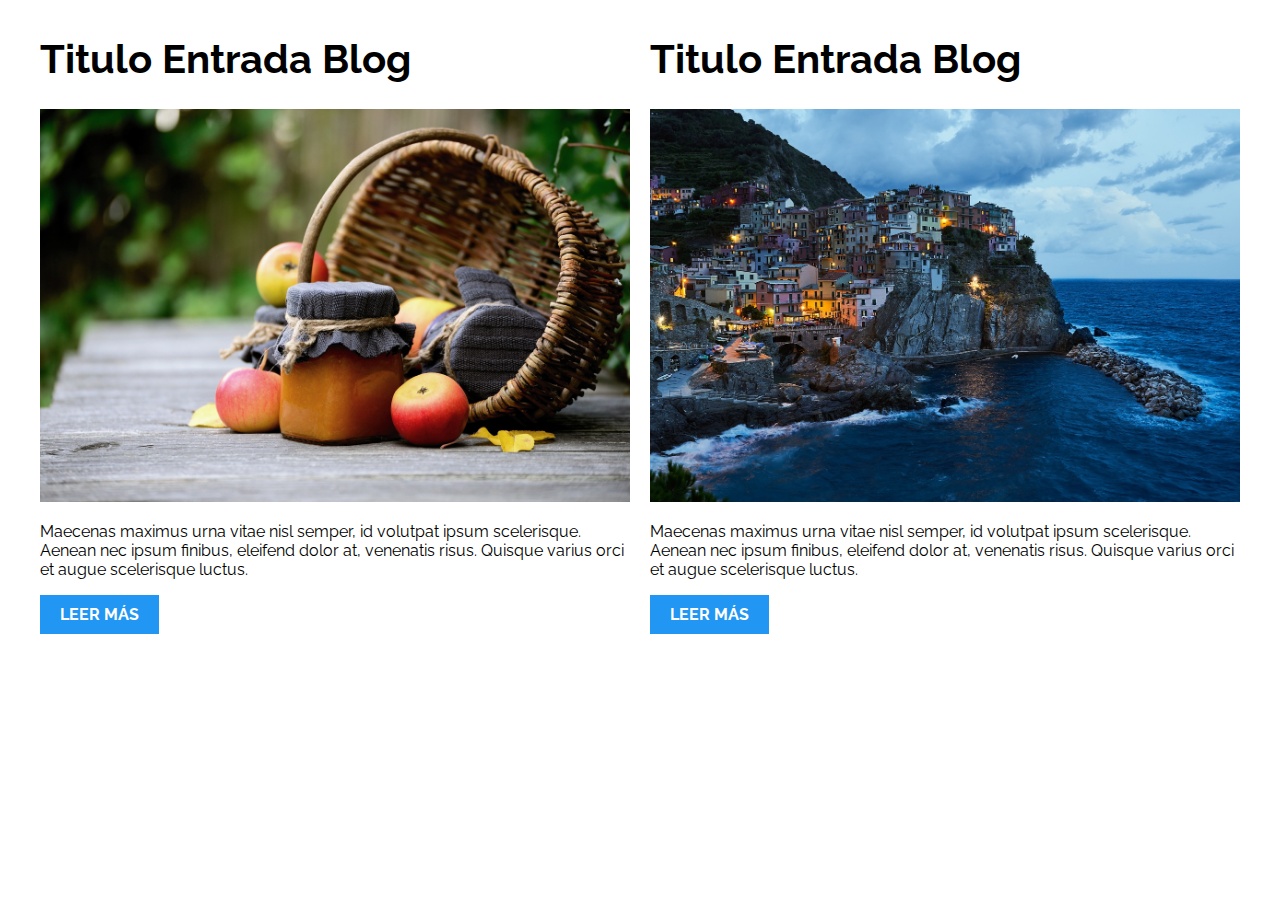
<file: PatronesRWD/02-2columnas_iguales_flexbox/index.html>
<!DOCTYPE html>
<html>

<head>
    <meta charset="utf-8">
    <title>Patrones Responsive Web Design - 2 Columnas</title>
    <link rel="stylesheet" href="https://necolas.github.io/normalize.css/8.0.1/normalize.css">
    <link href="https://fonts.googleapis.com/css?family=Raleway:400,700,900" rel="stylesheet">
    <link rel="stylesheet" href="css/styles.css">
    <meta name="viewport" content="width=device-width, initial-scale=1">
</head>

<body>
    <div class="contenedor">
        <article class="entrada-blog">
            <h1>Titulo Entrada Blog</h1>
            <img src="img/imagen1.jpg">
            <p>Maecenas maximus urna vitae nisl semper, id volutpat ipsum scelerisque. Aenean nec ipsum finibus, eleifend dolor at, venenatis risus. Quisque varius orci et augue scelerisque luctus.</p>
            <a href="#">Leer más</a>
        </article>
        <article class="entrada-blog">
            <h1>Titulo Entrada Blog</h1>
            <img src="img/imagen2.jpg">
            <p>Maecenas maximus urna vitae nisl semper, id volutpat ipsum scelerisque. Aenean nec ipsum finibus, eleifend dolor at, venenatis risus. Quisque varius orci et augue scelerisque luctus.</p>
            <a href="#">Leer más</a>
        </article>
    </div>

</body>

</html>
</file>
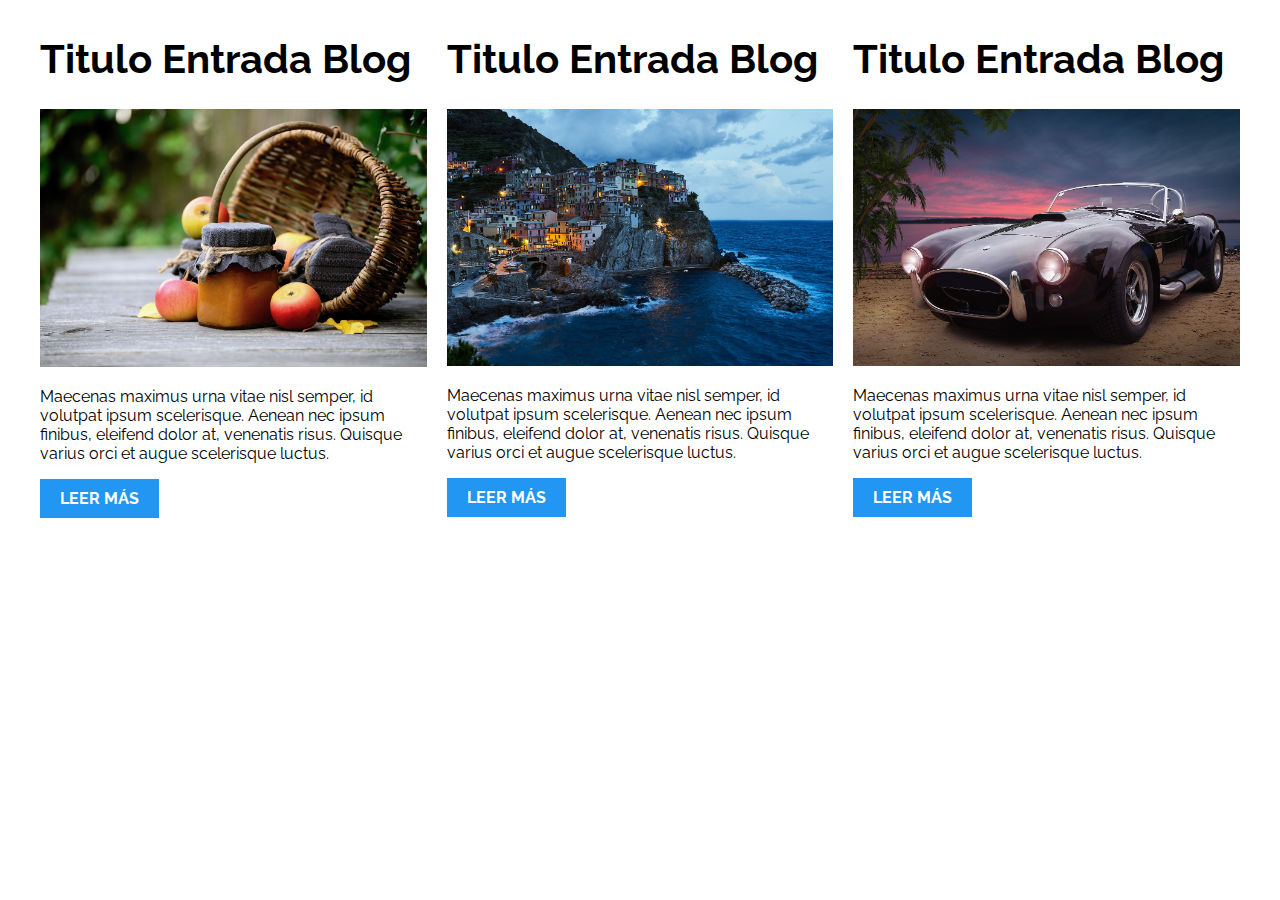
<file: PatronesRWD/03-3columnas_iguales_css_grid/index.html>
<!DOCTYPE html>
<html>

<head>
    <meta charset="utf-8">
    <title>Patrones Responsive Web Design - 3 Columnas Iguales</title>
    <link rel="stylesheet" href="https://necolas.github.io/normalize.css/8.0.1/normalize.css">
    <link href="https://fonts.googleapis.com/css?family=Raleway:400,700,900" rel="stylesheet">
    <link rel="stylesheet" href="css/styles.css">
    <meta name="viewport" content="width=device-width, initial-scale=1">
</head>

<body>

    <div class="contenedor tres-columnas">
        <article class="entrada-blog">
            <h1>Titulo Entrada Blog</h1>
            <img src="img/imagen1.jpg">
            <p>Maecenas maximus urna vitae nisl semper, id volutpat ipsum scelerisque. Aenean nec ipsum finibus, eleifend dolor at, venenatis risus. Quisque varius orci et augue scelerisque luctus.</p>
            <a href="#">Leer más</a>
        </article>

        <article class="entrada-blog">
            <h1>Titulo Entrada Blog</h1>
            <img src="img/imagen2.jpg">

            <p>Maecenas maximus urna vitae nisl semper, id volutpat ipsum scelerisque. Aenean nec ipsum finibus, eleifend dolor at, venenatis risus. Quisque varius orci et augue scelerisque luctus.</p>
            <a href="#">Leer más</a>
        </article>

        <article class="entrada-blog">
            <h1>Titulo Entrada Blog</h1>
            <img src="img/imagen3.jpg">

            <p>Maecenas maximus urna vitae nisl semper, id volutpat ipsum scelerisque. Aenean nec ipsum finibus, eleifend dolor at, venenatis risus. Quisque varius orci et augue scelerisque luctus.</p>
            <a href="#">Leer más</a>
        </article>
    </div>

</body>

</html>
</file>
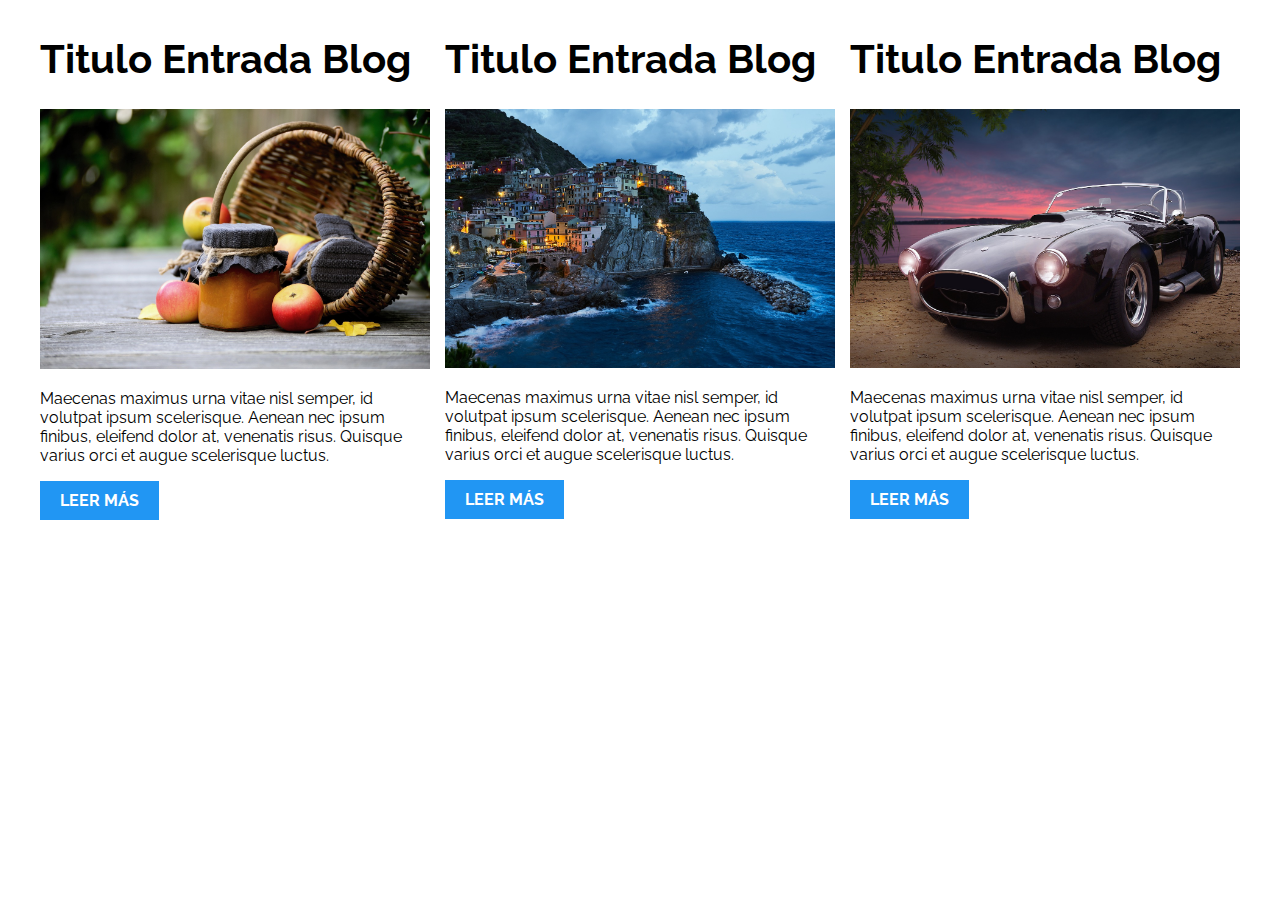
<file: PatronesRWD/04-3columnas_iguales_flexbox/index.html>
<!DOCTYPE html>
<html>

<head>
    <meta charset="utf-8">
    <title>Patrones Responsive Web Design - 3 Columnas Iguales</title>
    <link rel="stylesheet" href="https://necolas.github.io/normalize.css/8.0.1/normalize.css">
    <link href="https://fonts.googleapis.com/css?family=Raleway:400,700,900" rel="stylesheet">
    <link rel="stylesheet" href="css/styles.css">
    <meta name="viewport" content="width=device-width, initial-scale=1">
</head>

<body>

    <div class="contenedor tres-columnas">
        <article class="entrada-blog">
            <h1>Titulo Entrada Blog</h1>
            <img src="img/imagen1.jpg">
            <p>Maecenas maximus urna vitae nisl semper, id volutpat ipsum scelerisque. Aenean nec ipsum finibus, eleifend dolor at, venenatis risus. Quisque varius orci et augue scelerisque luctus.</p>
            <a href="#">Leer más</a>
        </article>

        <article class="entrada-blog">
            <h1>Titulo Entrada Blog</h1>
            <img src="img/imagen2.jpg">

            <p>Maecenas maximus urna vitae nisl semper, id volutpat ipsum scelerisque. Aenean nec ipsum finibus, eleifend dolor at, venenatis risus. Quisque varius orci et augue scelerisque luctus.</p>
            <a href="#">Leer más</a>
        </article>

        <article class="entrada-blog">
            <h1>Titulo Entrada Blog</h1>
            <img src="img/imagen3.jpg">

            <p>Maecenas maximus urna vitae nisl semper, id volutpat ipsum scelerisque. Aenean nec ipsum finibus, eleifend dolor at, venenatis risus. Quisque varius orci et augue scelerisque luctus.</p>
            <a href="#">Leer más</a>
        </article>
    </div>
</body>

</html>
</file>
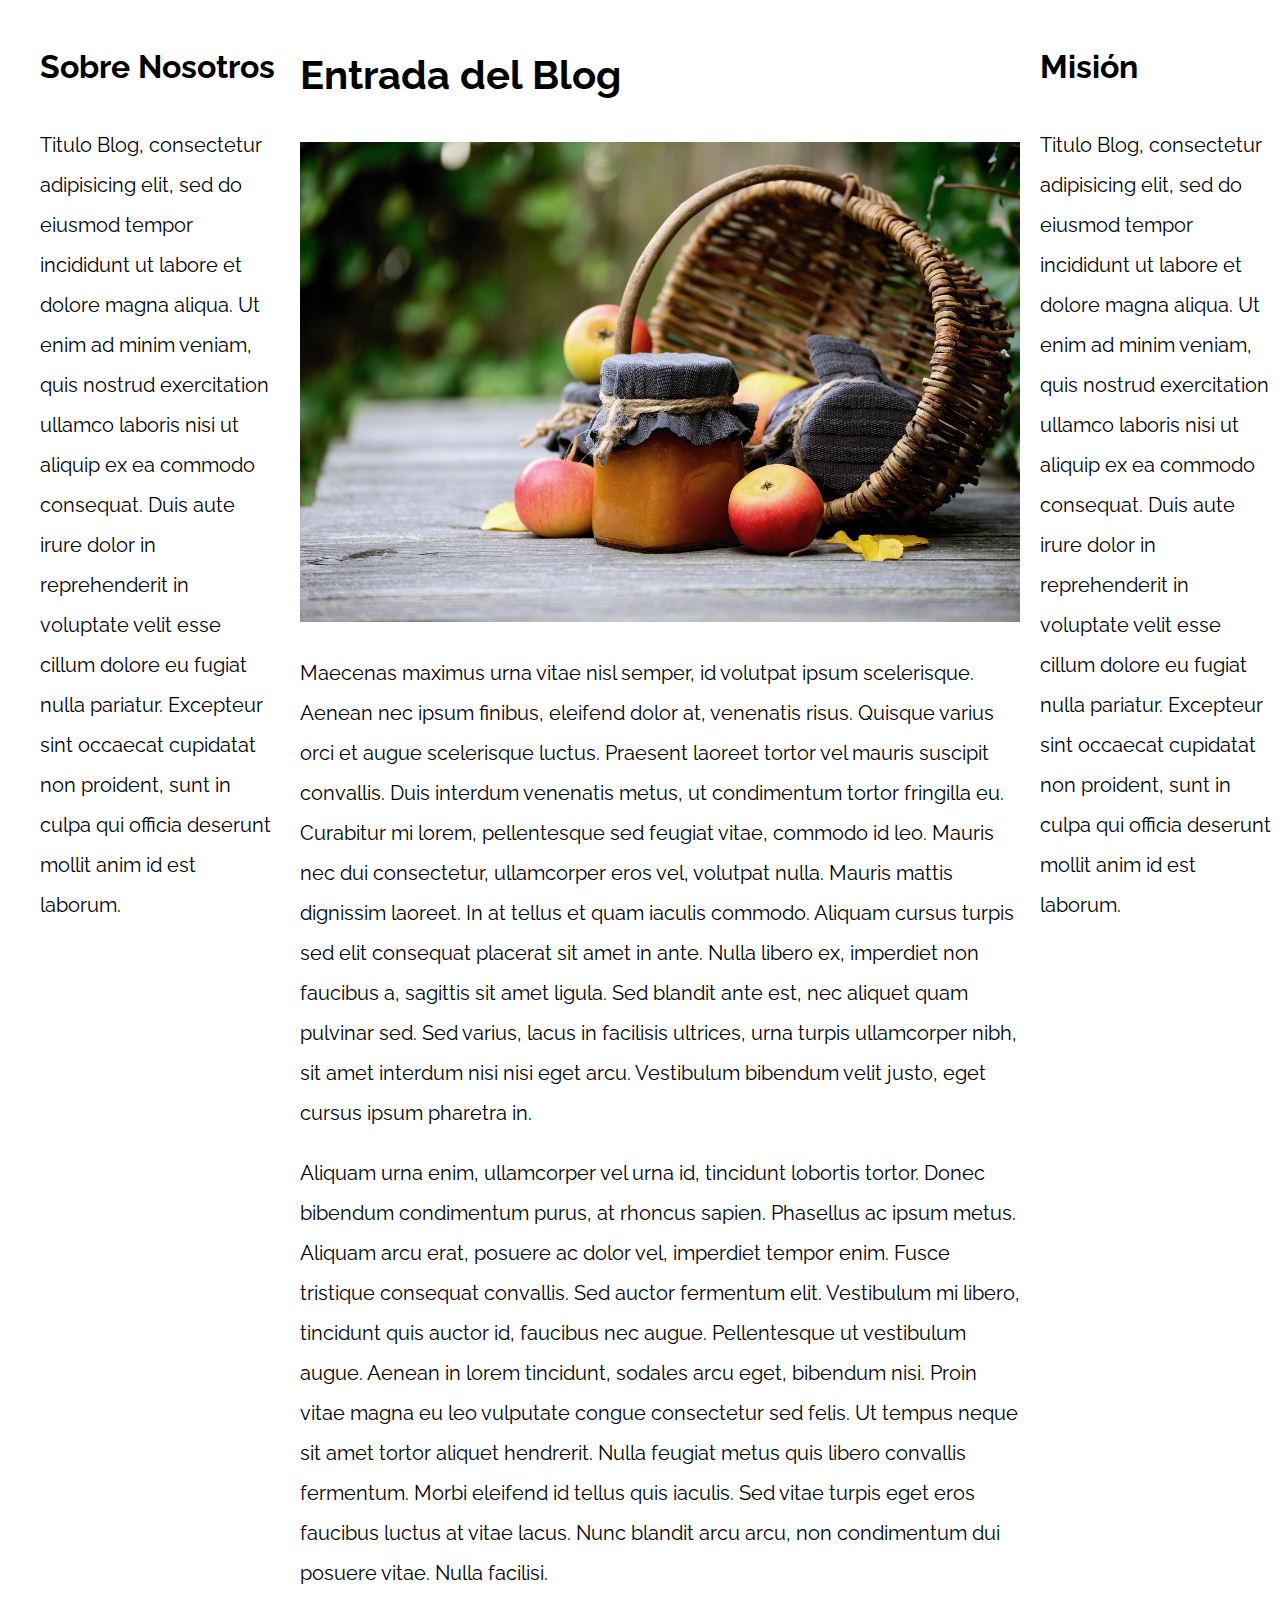
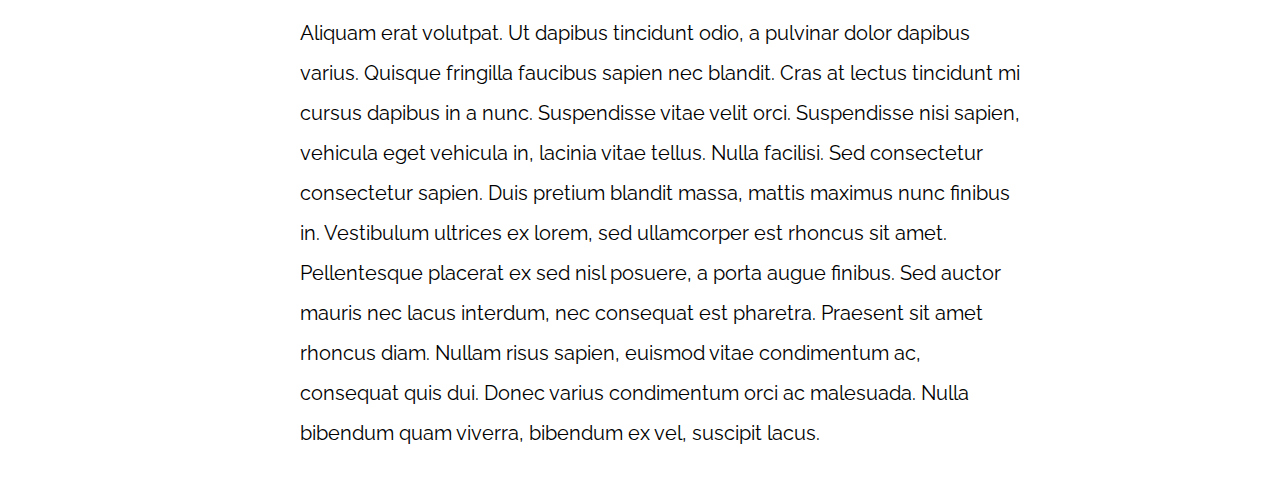
<file: PatronesRWD/05-3columnas_css_grid/index.html>
<!DOCTYPE html>
<html>

<head>
    <meta charset="utf-8">
    <title>Patrones Responsive Web Design</title>
    <link rel="stylesheet" href="https://necolas.github.io/normalize.css/8.0.1/normalize.css">
    <link href="https://fonts.googleapis.com/css?family=Raleway:400,700,900" rel="stylesheet">
    <link rel="stylesheet" href="css/styles.css">
    <meta name="viewport" content="width=device-width, initial-scale=1">
</head>

<body>

    <div class="contenedor contenedor-grid">
        <main class="contenedor-principal">
            <article>
                <h1>Entrada del Blog</h1>
                <img src="img/imagen1.jpg">

                <p>Maecenas maximus urna vitae nisl semper, id volutpat ipsum scelerisque. Aenean nec ipsum finibus, eleifend dolor at, venenatis risus. Quisque varius orci et augue scelerisque luctus. Praesent laoreet tortor vel mauris suscipit convallis.
                    Duis interdum venenatis metus, ut condimentum tortor fringilla eu. Curabitur mi lorem, pellentesque sed feugiat vitae, commodo id leo. Mauris nec dui consectetur, ullamcorper eros vel, volutpat nulla. Mauris mattis dignissim laoreet.
                    In at tellus et quam iaculis commodo. Aliquam cursus turpis sed elit consequat placerat sit amet in ante. Nulla libero ex, imperdiet non faucibus a, sagittis sit amet ligula. Sed blandit ante est, nec aliquet quam pulvinar sed. Sed
                    varius, lacus in facilisis ultrices, urna turpis ullamcorper nibh, sit amet interdum nisi nisi eget arcu. Vestibulum bibendum velit justo, eget cursus ipsum pharetra in.</p>

                <p>Aliquam urna enim, ullamcorper vel urna id, tincidunt lobortis tortor. Donec bibendum condimentum purus, at rhoncus sapien. Phasellus ac ipsum metus. Aliquam arcu erat, posuere ac dolor vel, imperdiet tempor enim. Fusce tristique consequat
                    convallis. Sed auctor fermentum elit. Vestibulum mi libero, tincidunt quis auctor id, faucibus nec augue. Pellentesque ut vestibulum augue. Aenean in lorem tincidunt, sodales arcu eget, bibendum nisi. Proin vitae magna eu leo vulputate
                    congue consectetur sed felis. Ut tempus neque sit amet tortor aliquet hendrerit. Nulla feugiat metus quis libero convallis fermentum. Morbi eleifend id tellus quis iaculis. Sed vitae turpis eget eros faucibus luctus at vitae lacus.
                    Nunc blandit arcu arcu, non condimentum dui posuere vitae. Nulla facilisi.</p>

                <p>Aliquam erat volutpat. Ut dapibus tincidunt odio, a pulvinar dolor dapibus varius. Quisque fringilla faucibus sapien nec blandit. Cras at lectus tincidunt mi cursus dapibus in a nunc. Suspendisse vitae velit orci. Suspendisse nisi sapien,
                    vehicula eget vehicula in, lacinia vitae tellus. Nulla facilisi. Sed consectetur consectetur sapien. Duis pretium blandit massa, mattis maximus nunc finibus in. Vestibulum ultrices ex lorem, sed ullamcorper est rhoncus sit amet. Pellentesque
                    placerat ex sed nisl posuere, a porta augue finibus. Sed auctor mauris nec lacus interdum, nec consequat est pharetra. Praesent sit amet rhoncus diam. Nullam risus sapien, euismod vitae condimentum ac, consequat quis dui. Donec varius
                    condimentum orci ac malesuada. Nulla bibendum quam viverra, bibendum ex vel, suscipit lacus.</p>

            </article>
        </main>

        <aside class="aside-1">
            <h2>Sobre Nosotros</h2>
            <p>Titulo Blog, consectetur adipisicing elit, sed do eiusmod tempor incididunt ut labore et dolore magna aliqua. Ut enim ad minim veniam, quis nostrud exercitation ullamco laboris nisi ut aliquip ex ea commodo consequat. Duis aute irure dolor
                in reprehenderit in voluptate velit esse cillum dolore eu fugiat nulla pariatur. Excepteur sint occaecat cupidatat non proident, sunt in culpa qui officia deserunt mollit anim id est laborum.</p>
        </aside>
        <aside class="aside-2">
            <h2>Misión</h2>
            <p>Titulo Blog, consectetur adipisicing elit, sed do eiusmod tempor incididunt ut labore et dolore magna aliqua. Ut enim ad minim veniam, quis nostrud exercitation ullamco laboris nisi ut aliquip ex ea commodo consequat. Duis aute irure dolor
                in reprehenderit in voluptate velit esse cillum dolore eu fugiat nulla pariatur. Excepteur sint occaecat cupidatat non proident, sunt in culpa qui officia deserunt mollit anim id est laborum.</p>
        </aside>
    </div>

</body>

</html>
</file>
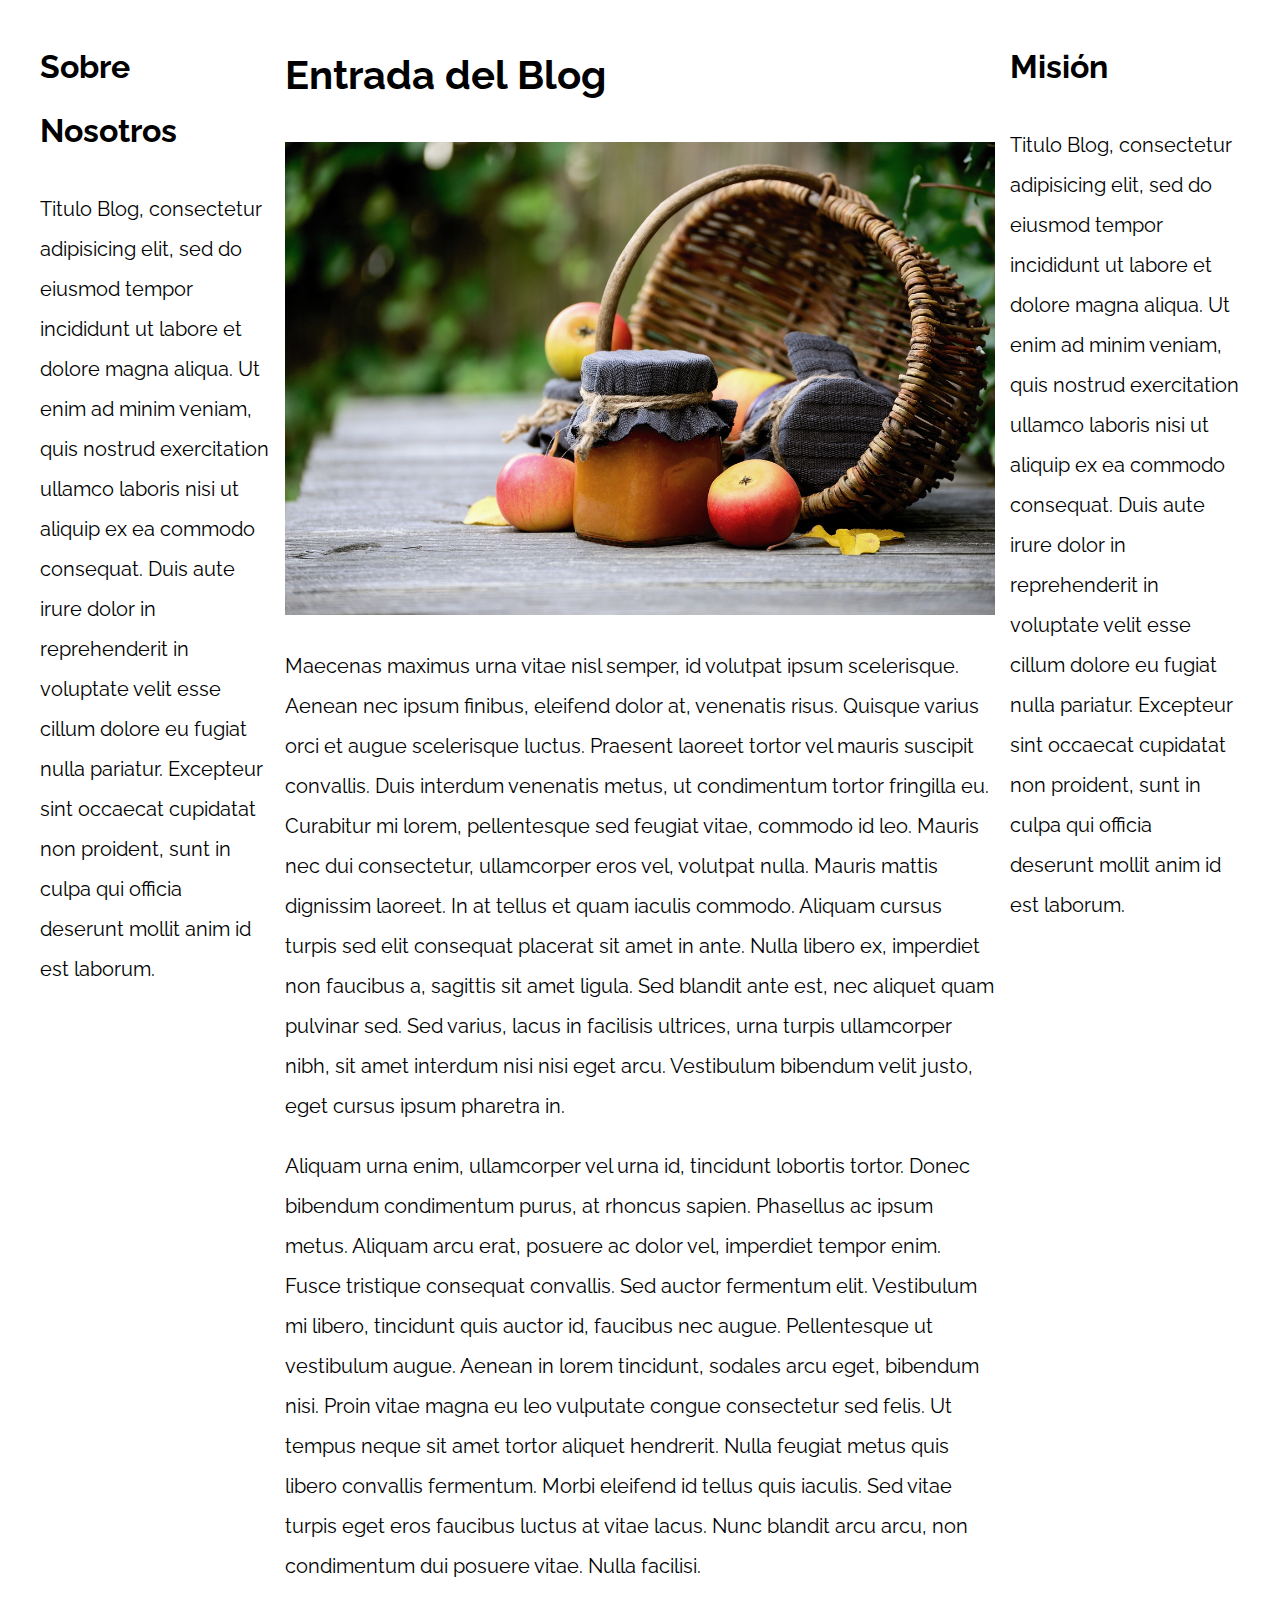
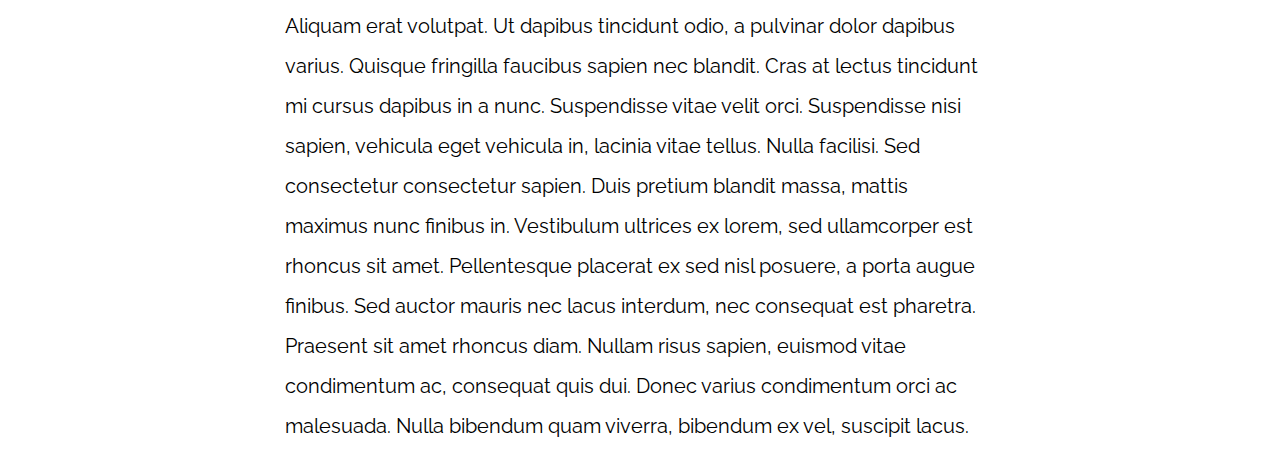
<file: PatronesRWD/06-3columnas_flexbox/index.html>
<!DOCTYPE html>
<html>

<head>
    <meta charset="utf-8">
    <title>Patrones Responsive Web Design</title>
    <link rel="stylesheet" href="https://necolas.github.io/normalize.css/8.0.1/normalize.css">
    <link href="https://fonts.googleapis.com/css?family=Raleway:400,700,900" rel="stylesheet">
    <link rel="stylesheet" href="css/styles.css">
    <meta name="viewport" content="width=device-width, initial-scale=1">
</head>

<body>

    <div class="contenedor contenedor-flex">
        <main class="main">
            <article>
                <h1>Entrada del Blog</h1>
                <img src="img/imagen1.jpg">

                <p>Maecenas maximus urna vitae nisl semper, id volutpat ipsum scelerisque. Aenean nec ipsum finibus, eleifend dolor at, venenatis risus. Quisque varius orci et augue scelerisque luctus. Praesent laoreet tortor vel mauris suscipit convallis.
                    Duis interdum venenatis metus, ut condimentum tortor fringilla eu. Curabitur mi lorem, pellentesque sed feugiat vitae, commodo id leo. Mauris nec dui consectetur, ullamcorper eros vel, volutpat nulla. Mauris mattis dignissim laoreet.
                    In at tellus et quam iaculis commodo. Aliquam cursus turpis sed elit consequat placerat sit amet in ante. Nulla libero ex, imperdiet non faucibus a, sagittis sit amet ligula. Sed blandit ante est, nec aliquet quam pulvinar sed. Sed
                    varius, lacus in facilisis ultrices, urna turpis ullamcorper nibh, sit amet interdum nisi nisi eget arcu. Vestibulum bibendum velit justo, eget cursus ipsum pharetra in.</p>

                <p>Aliquam urna enim, ullamcorper vel urna id, tincidunt lobortis tortor. Donec bibendum condimentum purus, at rhoncus sapien. Phasellus ac ipsum metus. Aliquam arcu erat, posuere ac dolor vel, imperdiet tempor enim. Fusce tristique consequat
                    convallis. Sed auctor fermentum elit. Vestibulum mi libero, tincidunt quis auctor id, faucibus nec augue. Pellentesque ut vestibulum augue. Aenean in lorem tincidunt, sodales arcu eget, bibendum nisi. Proin vitae magna eu leo vulputate
                    congue consectetur sed felis. Ut tempus neque sit amet tortor aliquet hendrerit. Nulla feugiat metus quis libero convallis fermentum. Morbi eleifend id tellus quis iaculis. Sed vitae turpis eget eros faucibus luctus at vitae lacus.
                    Nunc blandit arcu arcu, non condimentum dui posuere vitae. Nulla facilisi.</p>

                <p>Aliquam erat volutpat. Ut dapibus tincidunt odio, a pulvinar dolor dapibus varius. Quisque fringilla faucibus sapien nec blandit. Cras at lectus tincidunt mi cursus dapibus in a nunc. Suspendisse vitae velit orci. Suspendisse nisi sapien,
                    vehicula eget vehicula in, lacinia vitae tellus. Nulla facilisi. Sed consectetur consectetur sapien. Duis pretium blandit massa, mattis maximus nunc finibus in. Vestibulum ultrices ex lorem, sed ullamcorper est rhoncus sit amet. Pellentesque
                    placerat ex sed nisl posuere, a porta augue finibus. Sed auctor mauris nec lacus interdum, nec consequat est pharetra. Praesent sit amet rhoncus diam. Nullam risus sapien, euismod vitae condimentum ac, consequat quis dui. Donec varius
                    condimentum orci ac malesuada. Nulla bibendum quam viverra, bibendum ex vel, suscipit lacus.</p>

            </article>
        </main>

        <aside class="aside-1 aside" >
            <h2>Sobre Nosotros</h2>
            <p>Titulo Blog, consectetur adipisicing elit, sed do eiusmod tempor incididunt ut labore et dolore magna aliqua. Ut enim ad minim veniam, quis nostrud exercitation ullamco laboris nisi ut aliquip ex ea commodo consequat. Duis aute irure dolor
                in reprehenderit in voluptate velit esse cillum dolore eu fugiat nulla pariatur. Excepteur sint occaecat cupidatat non proident, sunt in culpa qui officia deserunt mollit anim id est laborum.</p>
        </aside>
        <aside class="aside-2 aside">
            <h2>Misión</h2>
            <p>Titulo Blog, consectetur adipisicing elit, sed do eiusmod tempor incididunt ut labore et dolore magna aliqua. Ut enim ad minim veniam, quis nostrud exercitation ullamco laboris nisi ut aliquip ex ea commodo consequat. Duis aute irure dolor
                in reprehenderit in voluptate velit esse cillum dolore eu fugiat nulla pariatur. Excepteur sint occaecat cupidatat non proident, sunt in culpa qui officia deserunt mollit anim id est laborum.</p>
        </aside>
    </div>

</body>

</html>
</file>
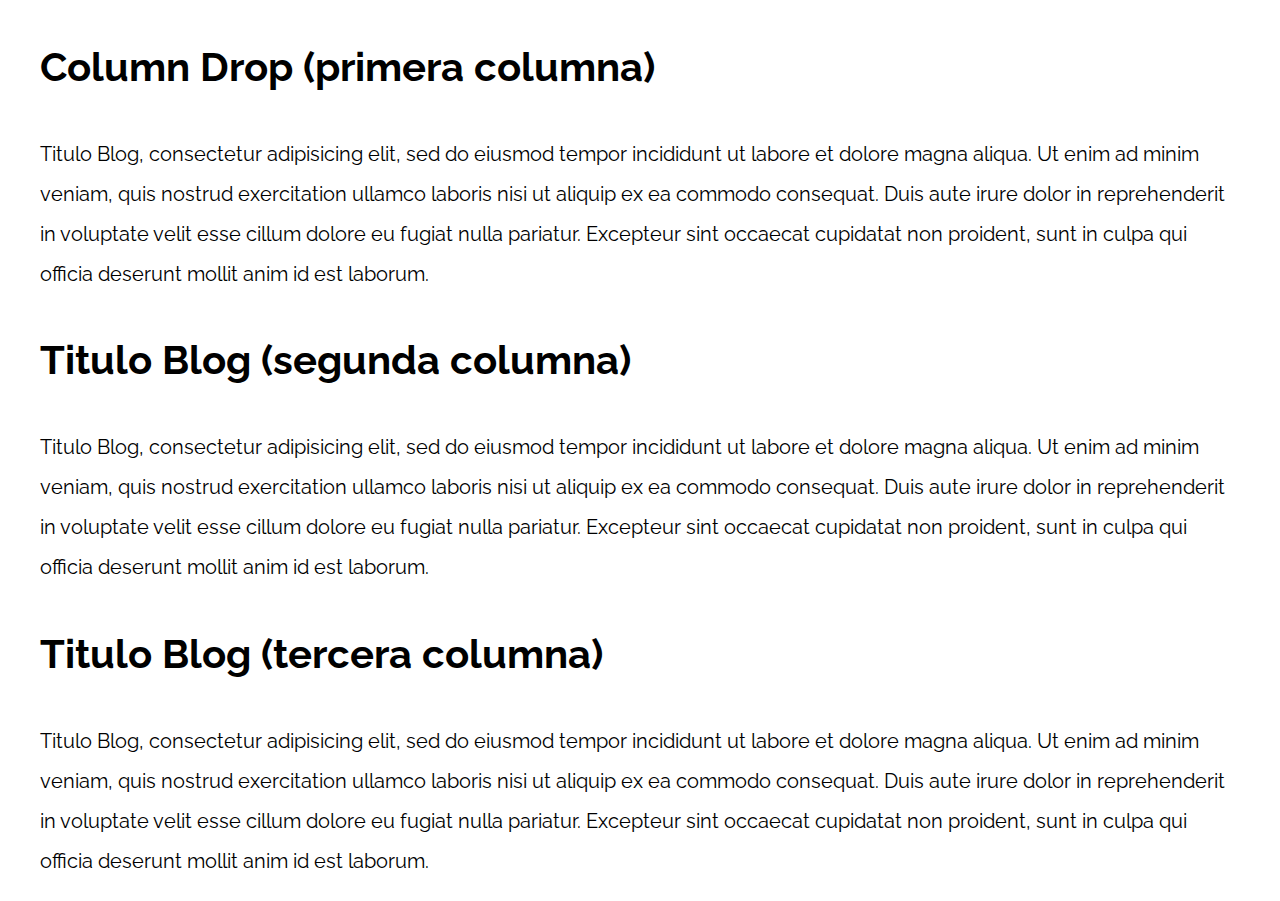
<file: PatronesRWD/07-column_drop_css_grid/index.html>
<!DOCTYPE html>
<html>

<head>
    <meta charset="utf-8">
    <title>Patrones Responsive Web Design</title>
    <link rel="stylesheet" href="https://necolas.github.io/normalize.css/8.0.1/normalize.css">
    <link href="https://fonts.googleapis.com/css?family=Raleway:400,700,900" rel="stylesheet">
    <link rel="stylesheet" href="css/styles.css">
    <meta name="viewport" content="width=device-width, initial-scale=1">
</head>

<body>

    <div class="contenedor">
        <main>
            <h1>Column Drop (primera columna)</h1>
            <p>
                Titulo Blog, consectetur adipisicing elit, sed do eiusmod tempor incididunt ut labore et dolore magna aliqua. Ut enim ad minim veniam, quis nostrud exercitation ullamco laboris nisi ut aliquip ex ea commodo consequat. Duis aute irure dolor in reprehenderit
                in voluptate velit esse cillum dolore eu fugiat nulla pariatur. Excepteur sint occaecat cupidatat non proident, sunt in culpa qui officia deserunt mollit anim id est laborum.
            </p>
        </main>

        <aside>
            <h1>Titulo Blog (segunda columna)</h1>
            <p>
                Titulo Blog, consectetur adipisicing elit, sed do eiusmod tempor incididunt ut labore et dolore magna aliqua. Ut enim ad minim veniam, quis nostrud exercitation ullamco laboris nisi ut aliquip ex ea commodo consequat. Duis aute irure dolor in reprehenderit
                in voluptate velit esse cillum dolore eu fugiat nulla pariatur. Excepteur sint occaecat cupidatat non proident, sunt in culpa qui officia deserunt mollit anim id est laborum.
            </p>
        </aside>

        <aside>
            <h1>Titulo Blog (tercera columna)</h1>
            <p>
                Titulo Blog, consectetur adipisicing elit, sed do eiusmod tempor incididunt ut labore et dolore magna aliqua. Ut enim ad minim veniam, quis nostrud exercitation ullamco laboris nisi ut aliquip ex ea commodo consequat. Duis aute irure dolor in reprehenderit
                in voluptate velit esse cillum dolore eu fugiat nulla pariatur. Excepteur sint occaecat cupidatat non proident, sunt in culpa qui officia deserunt mollit anim id est laborum.
            </p>
        </aside>
    </div>

</body>

</html>
</file>
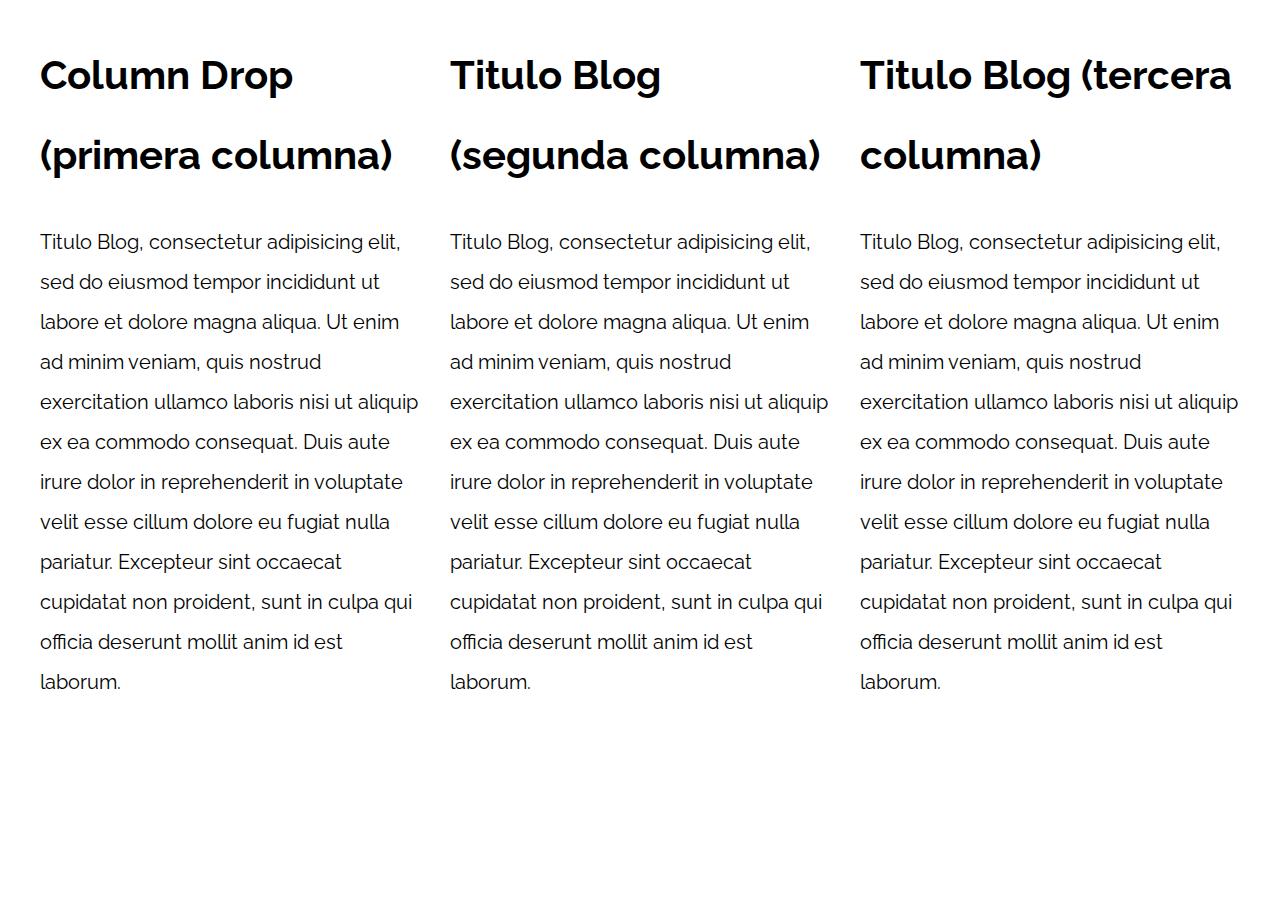
<file: PatronesRWD/08-column_drop_flexbox/index.html>
<!DOCTYPE html>
<html>

<head>
    <meta charset="utf-8">
    <title>Patrones Responsive Web Design</title>
    <link rel="stylesheet" href="https://necolas.github.io/normalize.css/8.0.1/normalize.css">
    <link href="https://fonts.googleapis.com/css?family=Raleway:400,700,900" rel="stylesheet">
    <link rel="stylesheet" href="css/styles.css">
    <meta name="viewport" content="width=device-width, initial-scale=1">
</head>

<body>

    <div class="contenedor column-drop-flex">
        <main class="contenido-principal">
            <h1>Column Drop (primera columna)</h1>
            <p>
                Titulo Blog, consectetur adipisicing elit, sed do eiusmod tempor incididunt ut labore et dolore magna aliqua. Ut enim ad minim veniam, quis nostrud exercitation ullamco laboris nisi ut aliquip ex ea commodo consequat. Duis aute irure dolor in reprehenderit
                in voluptate velit esse cillum dolore eu fugiat nulla pariatur. Excepteur sint occaecat cupidatat non proident, sunt in culpa qui officia deserunt mollit anim id est laborum.
            </p>
        </main>

        <aside class="primera">
            <h1>Titulo Blog (segunda columna)</h1>
            <p>
                Titulo Blog, consectetur adipisicing elit, sed do eiusmod tempor incididunt ut labore et dolore magna aliqua. Ut enim ad minim veniam, quis nostrud exercitation ullamco laboris nisi ut aliquip ex ea commodo consequat. Duis aute irure dolor in reprehenderit
                in voluptate velit esse cillum dolore eu fugiat nulla pariatur. Excepteur sint occaecat cupidatat non proident, sunt in culpa qui officia deserunt mollit anim id est laborum.
            </p>
        </aside>

        <aside class="segunda">
            <h1>Titulo Blog (tercera columna)</h1>
            <p>
                Titulo Blog, consectetur adipisicing elit, sed do eiusmod tempor incididunt ut labore et dolore magna aliqua. Ut enim ad minim veniam, quis nostrud exercitation ullamco laboris nisi ut aliquip ex ea commodo consequat. Duis aute irure dolor in reprehenderit
                in voluptate velit esse cillum dolore eu fugiat nulla pariatur. Excepteur sint occaecat cupidatat non proident, sunt in culpa qui officia deserunt mollit anim id est laborum.
            </p>
        </aside>
    </div>

</body>

</html>
</file>
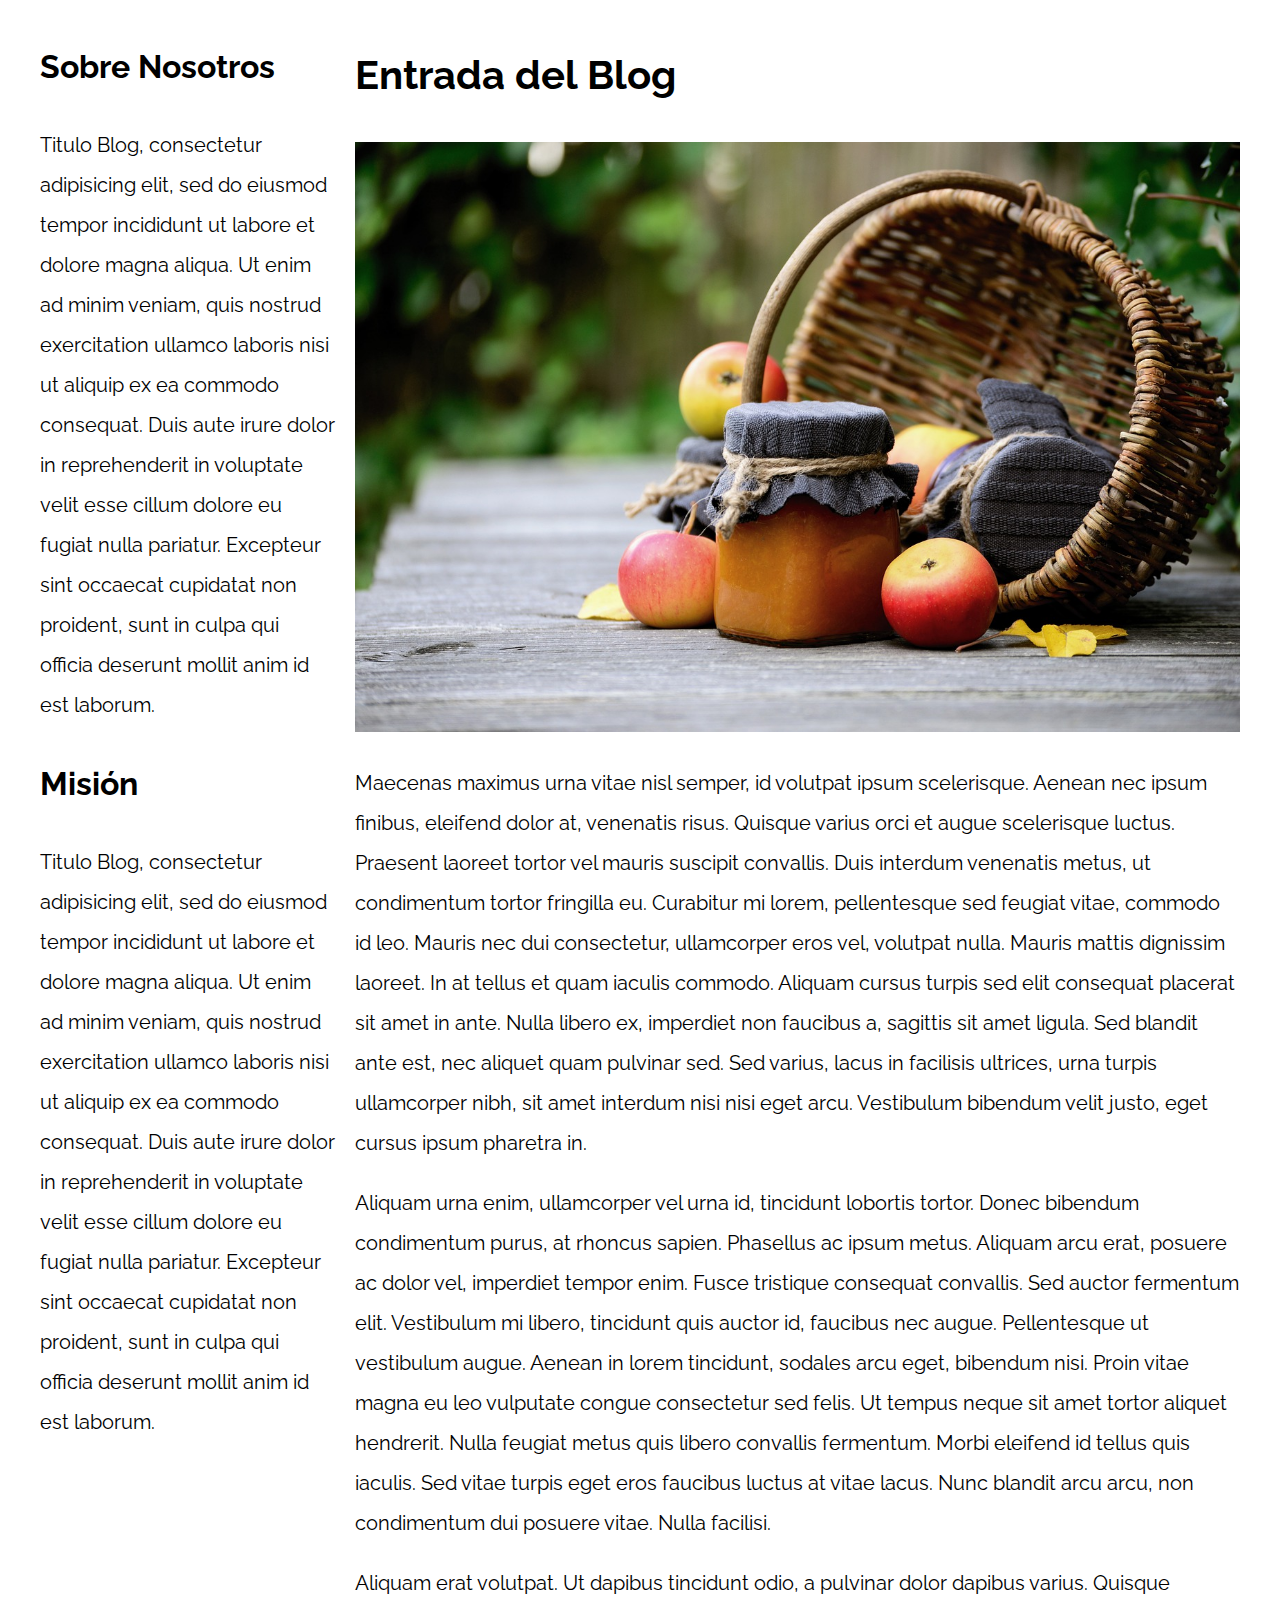
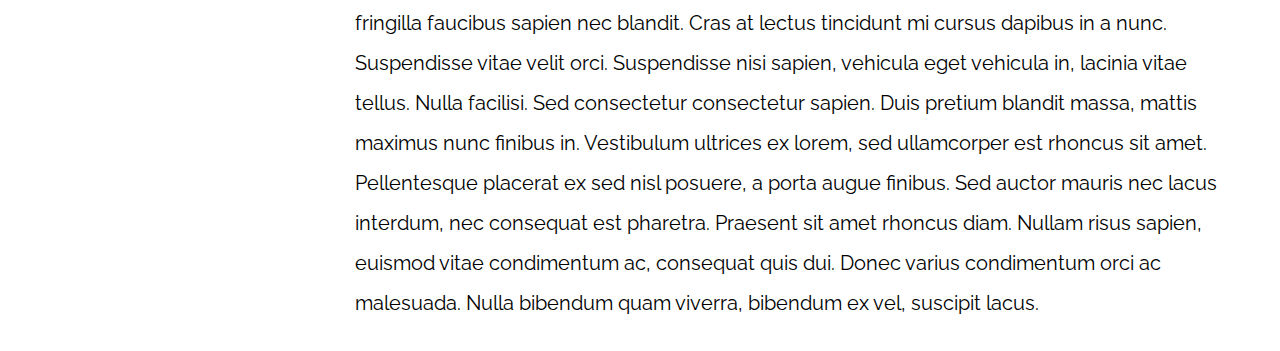
<file: PatronesRWD/09-con_sidebar_css_grid/index.html>
<!DOCTYPE html>
<html>

<head>
    <meta charset="utf-8">
    <title>Patrones Responsive Web Design</title>
    <link rel="stylesheet" href="https://necolas.github.io/normalize.css/8.0.1/normalize.css">
    <link href="https://fonts.googleapis.com/css?family=Raleway:400,700,900" rel="stylesheet">
    <link rel="stylesheet" href="css/styles.css">
    <meta name="viewport" content="width=device-width, initial-scale=1">
</head>

<body>

    <div class="contenedor con-sidebar">
        <article>
            <h1>Entrada del Blog</h1>
            <img src="img/imagen1.jpg">

            <p>Maecenas maximus urna vitae nisl semper, id volutpat ipsum scelerisque. Aenean nec ipsum finibus, eleifend dolor at, venenatis risus. Quisque varius orci et augue scelerisque luctus. Praesent laoreet tortor vel mauris suscipit convallis. Duis
                interdum venenatis metus, ut condimentum tortor fringilla eu. Curabitur mi lorem, pellentesque sed feugiat vitae, commodo id leo. Mauris nec dui consectetur, ullamcorper eros vel, volutpat nulla. Mauris mattis dignissim laoreet. In at
                tellus et quam iaculis commodo. Aliquam cursus turpis sed elit consequat placerat sit amet in ante. Nulla libero ex, imperdiet non faucibus a, sagittis sit amet ligula. Sed blandit ante est, nec aliquet quam pulvinar sed. Sed varius, lacus
                in facilisis ultrices, urna turpis ullamcorper nibh, sit amet interdum nisi nisi eget arcu. Vestibulum bibendum velit justo, eget cursus ipsum pharetra in.</p>

            <p>Aliquam urna enim, ullamcorper vel urna id, tincidunt lobortis tortor. Donec bibendum condimentum purus, at rhoncus sapien. Phasellus ac ipsum metus. Aliquam arcu erat, posuere ac dolor vel, imperdiet tempor enim. Fusce tristique consequat
                convallis. Sed auctor fermentum elit. Vestibulum mi libero, tincidunt quis auctor id, faucibus nec augue. Pellentesque ut vestibulum augue. Aenean in lorem tincidunt, sodales arcu eget, bibendum nisi. Proin vitae magna eu leo vulputate
                congue consectetur sed felis. Ut tempus neque sit amet tortor aliquet hendrerit. Nulla feugiat metus quis libero convallis fermentum. Morbi eleifend id tellus quis iaculis. Sed vitae turpis eget eros faucibus luctus at vitae lacus. Nunc
                blandit arcu arcu, non condimentum dui posuere vitae. Nulla facilisi.</p>

            <p>Aliquam erat volutpat. Ut dapibus tincidunt odio, a pulvinar dolor dapibus varius. Quisque fringilla faucibus sapien nec blandit. Cras at lectus tincidunt mi cursus dapibus in a nunc. Suspendisse vitae velit orci. Suspendisse nisi sapien,
                vehicula eget vehicula in, lacinia vitae tellus. Nulla facilisi. Sed consectetur consectetur sapien. Duis pretium blandit massa, mattis maximus nunc finibus in. Vestibulum ultrices ex lorem, sed ullamcorper est rhoncus sit amet. Pellentesque
                placerat ex sed nisl posuere, a porta augue finibus. Sed auctor mauris nec lacus interdum, nec consequat est pharetra. Praesent sit amet rhoncus diam. Nullam risus sapien, euismod vitae condimentum ac, consequat quis dui. Donec varius
                condimentum orci ac malesuada. Nulla bibendum quam viverra, bibendum ex vel, suscipit lacus.</p>
        </article>
        <aside>
            <h2>Sobre Nosotros</h2>
            <p>Titulo Blog, consectetur adipisicing elit, sed do eiusmod tempor incididunt ut labore et dolore magna aliqua. Ut enim ad minim veniam, quis nostrud exercitation ullamco laboris nisi ut aliquip ex ea commodo consequat. Duis aute irure dolor
                in reprehenderit in voluptate velit esse cillum dolore eu fugiat nulla pariatur. Excepteur sint occaecat cupidatat non proident, sunt in culpa qui officia deserunt mollit anim id est laborum.</p>


            <h2>Misión</h2>
            <p>Titulo Blog, consectetur adipisicing elit, sed do eiusmod tempor incididunt ut labore et dolore magna aliqua. Ut enim ad minim veniam, quis nostrud exercitation ullamco laboris nisi ut aliquip ex ea commodo consequat. Duis aute irure dolor
                in reprehenderit in voluptate velit esse cillum dolore eu fugiat nulla pariatur. Excepteur sint occaecat cupidatat non proident, sunt in culpa qui officia deserunt mollit anim id est laborum.</p>
        </aside>
    </div>

</body>

</html>
</file>
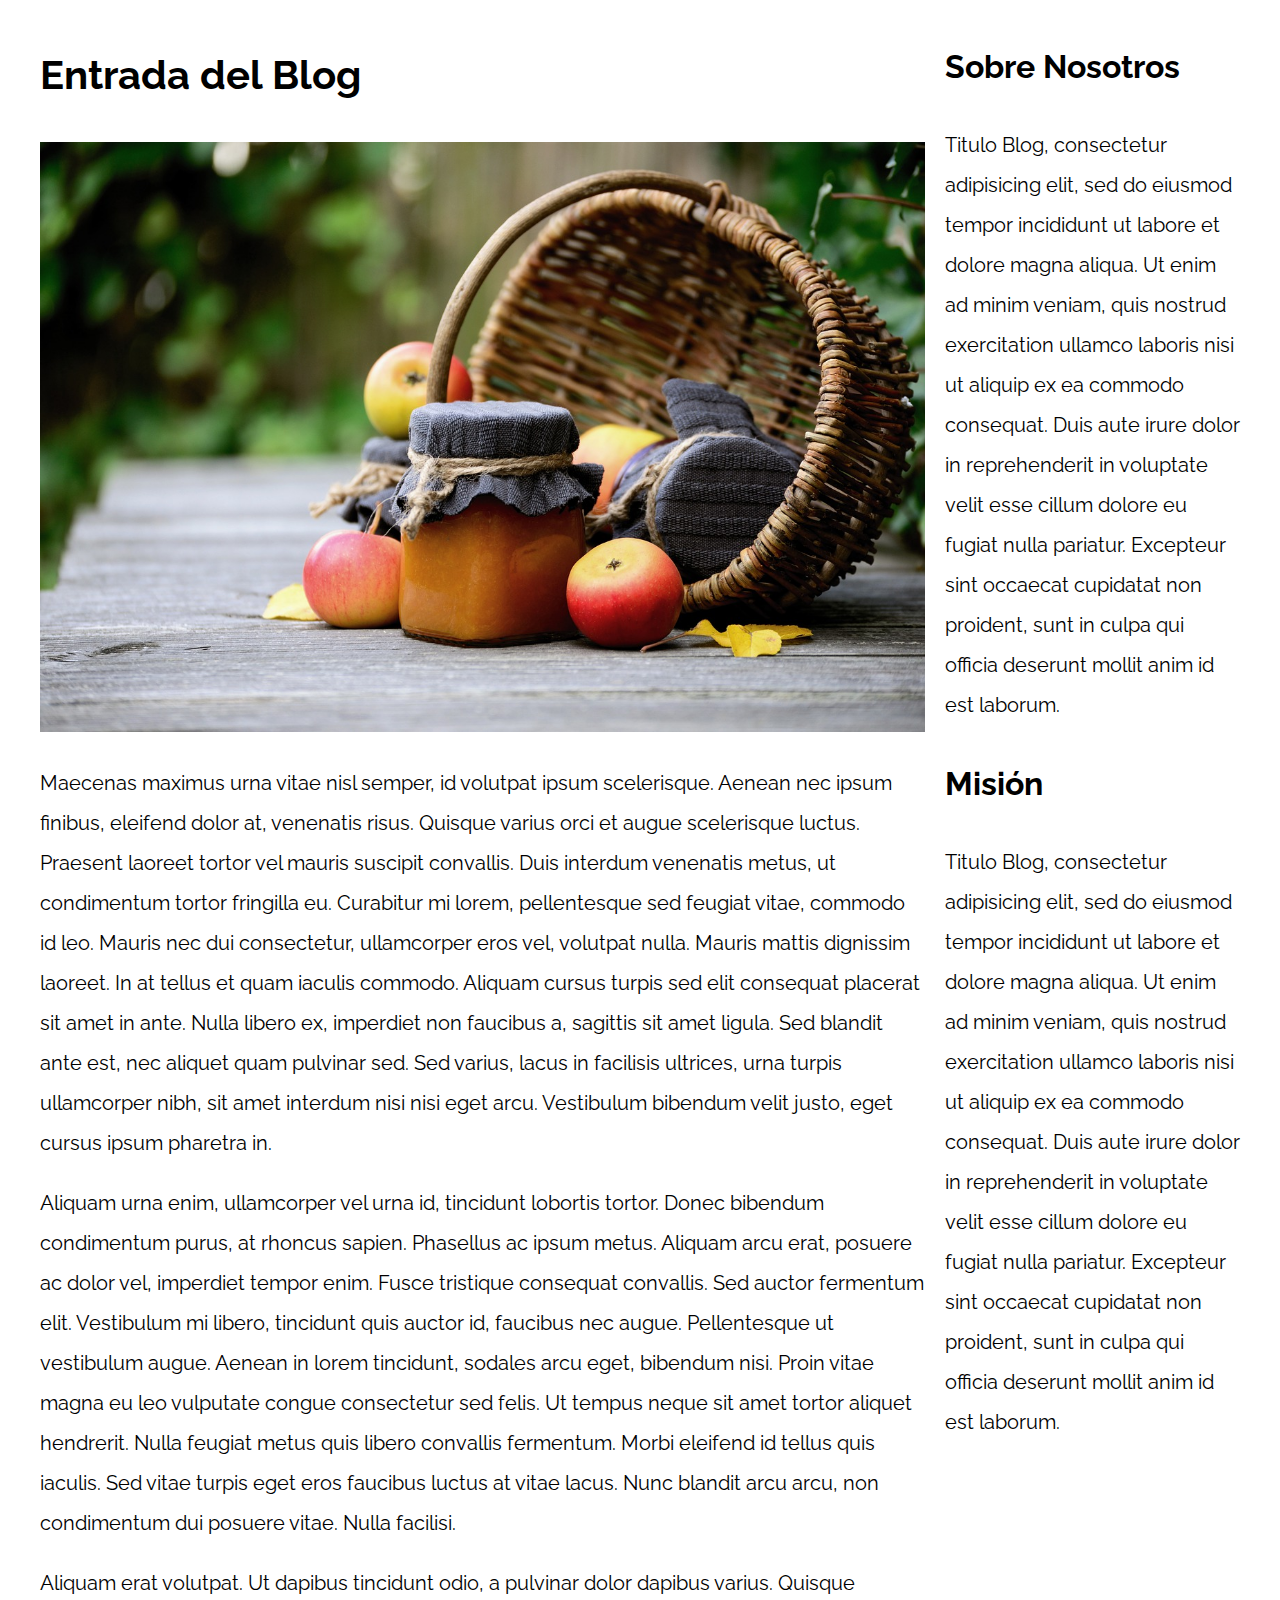
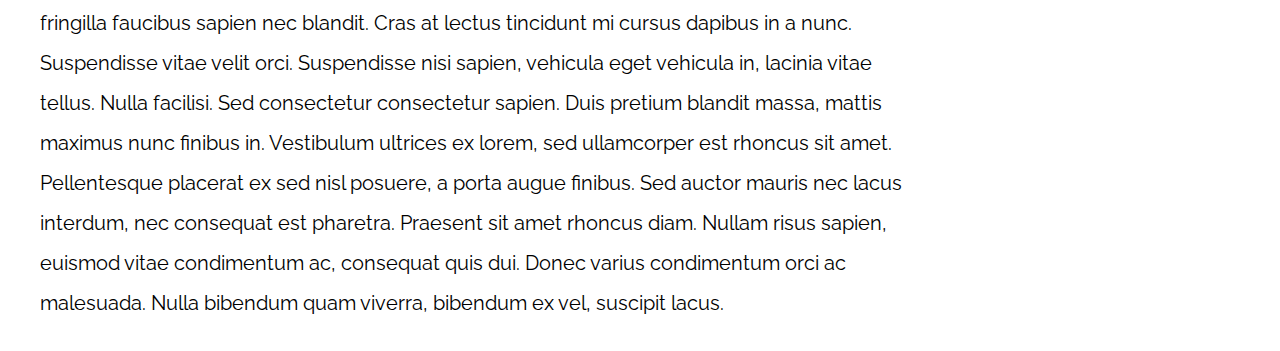
<file: PatronesRWD/10-con_sidebar_flexbox/index.html>
<!DOCTYPE html>
<html>

<head>
    <meta charset="utf-8">
    <title>Patrones Responsive Web Design</title>
    <link rel="stylesheet" href="https://necolas.github.io/normalize.css/8.0.1/normalize.css">
    <link href="https://fonts.googleapis.com/css?family=Raleway:400,700,900" rel="stylesheet">
    <link rel="stylesheet" href="css/styles.css">
    <meta name="viewport" content="width=device-width, initial-scale=1">
</head>

<body>

    <div class="contenedor con-side">
        <article>
            <h1>Entrada del Blog</h1>
            <img src="img/imagen1.jpg">

            <p>Maecenas maximus urna vitae nisl semper, id volutpat ipsum scelerisque. Aenean nec ipsum finibus, eleifend dolor at, venenatis risus. Quisque varius orci et augue scelerisque luctus. Praesent laoreet tortor vel mauris suscipit convallis. Duis
                interdum venenatis metus, ut condimentum tortor fringilla eu. Curabitur mi lorem, pellentesque sed feugiat vitae, commodo id leo. Mauris nec dui consectetur, ullamcorper eros vel, volutpat nulla. Mauris mattis dignissim laoreet. In at
                tellus et quam iaculis commodo. Aliquam cursus turpis sed elit consequat placerat sit amet in ante. Nulla libero ex, imperdiet non faucibus a, sagittis sit amet ligula. Sed blandit ante est, nec aliquet quam pulvinar sed. Sed varius, lacus
                in facilisis ultrices, urna turpis ullamcorper nibh, sit amet interdum nisi nisi eget arcu. Vestibulum bibendum velit justo, eget cursus ipsum pharetra in.</p>

            <p>Aliquam urna enim, ullamcorper vel urna id, tincidunt lobortis tortor. Donec bibendum condimentum purus, at rhoncus sapien. Phasellus ac ipsum metus. Aliquam arcu erat, posuere ac dolor vel, imperdiet tempor enim. Fusce tristique consequat
                convallis. Sed auctor fermentum elit. Vestibulum mi libero, tincidunt quis auctor id, faucibus nec augue. Pellentesque ut vestibulum augue. Aenean in lorem tincidunt, sodales arcu eget, bibendum nisi. Proin vitae magna eu leo vulputate
                congue consectetur sed felis. Ut tempus neque sit amet tortor aliquet hendrerit. Nulla feugiat metus quis libero convallis fermentum. Morbi eleifend id tellus quis iaculis. Sed vitae turpis eget eros faucibus luctus at vitae lacus. Nunc
                blandit arcu arcu, non condimentum dui posuere vitae. Nulla facilisi.</p>

            <p>Aliquam erat volutpat. Ut dapibus tincidunt odio, a pulvinar dolor dapibus varius. Quisque fringilla faucibus sapien nec blandit. Cras at lectus tincidunt mi cursus dapibus in a nunc. Suspendisse vitae velit orci. Suspendisse nisi sapien,
                vehicula eget vehicula in, lacinia vitae tellus. Nulla facilisi. Sed consectetur consectetur sapien. Duis pretium blandit massa, mattis maximus nunc finibus in. Vestibulum ultrices ex lorem, sed ullamcorper est rhoncus sit amet. Pellentesque
                placerat ex sed nisl posuere, a porta augue finibus. Sed auctor mauris nec lacus interdum, nec consequat est pharetra. Praesent sit amet rhoncus diam. Nullam risus sapien, euismod vitae condimentum ac, consequat quis dui. Donec varius
                condimentum orci ac malesuada. Nulla bibendum quam viverra, bibendum ex vel, suscipit lacus.</p>
        </article>
        <aside>
            <h2>Sobre Nosotros</h2>
            <p>Titulo Blog, consectetur adipisicing elit, sed do eiusmod tempor incididunt ut labore et dolore magna aliqua. Ut enim ad minim veniam, quis nostrud exercitation ullamco laboris nisi ut aliquip ex ea commodo consequat. Duis aute irure dolor
                in reprehenderit in voluptate velit esse cillum dolore eu fugiat nulla pariatur. Excepteur sint occaecat cupidatat non proident, sunt in culpa qui officia deserunt mollit anim id est laborum.</p>


            <h2>Misión</h2>
            <p>Titulo Blog, consectetur adipisicing elit, sed do eiusmod tempor incididunt ut labore et dolore magna aliqua. Ut enim ad minim veniam, quis nostrud exercitation ullamco laboris nisi ut aliquip ex ea commodo consequat. Duis aute irure dolor
                in reprehenderit in voluptate velit esse cillum dolore eu fugiat nulla pariatur. Excepteur sint occaecat cupidatat non proident, sunt in culpa qui officia deserunt mollit anim id est laborum.</p>
        </aside>
    </div>

</body>

</html>
</file>
<file: blogdecafe/css/style.css>
:root{
    --fuenteHeading: 'PT Sans', sans-serif;
    --fuenteParrafos: 'Open Sans', sans-serif;

    --primario: #784d3c;
    --gris: #e1e1e1;
    --blanco: #fff;
    --negro: #000;

}
html{
    font-size: 62.5%;
    box-sizing: border-box;
}
*, *:before, *:after {
  box-sizing: inherit;
}   
body{
    font-family: var(--fuenteParrafos);
    font-size: 1.6rem;
    line-height: 2;
}

/**Globales**/
.contenedor{
    width: min(90%, 120rem);
    margin: 0 auto;
}

a{
    text-decoration: none;
}

h1, h2, h3, h4{
    font-family: var(--fuenteHeading);
    line-height: 1.2;
}

h1{
    font-size: 4.8rem;
}

h2{
    font-size: 4rem;
}

h3{
    font-size: 3.2rem;
}

h4{
    font-size: 2.8rem;
}

img{
    max-width: 100%;
}

/**Utilidades**/
.no-margin{
    margin: 0;
}

.no-padding{
    padding: 0;
}

.centrar-texto{
    text-align: center;
}

/**Header**/
.header{
    background-image: url(../img/banner.jpg);
    height: 60rem;
    background-repeat: no-repeat;
    background-size: cover;
    background-position: center center;
    padding-bottom: 2rem;
}
.header__texto{
    text-align: center;
    color: var(--blanco);
    margin-top: 5rem;
}
@media (min-width: 768px) {
    .header__texto{
        text-align: center;
        color: var(--blanco);
        margin-top: 15rem;
    }
}
.barra{
    padding-top: 4rem;;
}
@media (min-width: 768px) {
    .barra{
        display: flex;
        justify-content: space-between;
        align-items: center;
    }
}

.logo{
    color: var(--blanco);
}
.logo__nombre{
    font-weight: normal;
}
.logo__bold{
    font-weight: bold;
}

@media (min-width: 768px) {
    .navegacion{
        display: flex;
        gap: 2rem;
    }
}

.navegacion__enlace{
    display: block;
    text-align: center;
    font-size: 1.8rem;
    color: var(--blanco);
}
/**Contenido-Principal**/
@media (min-width: 768px) {
    .contenido-principal{
        display: grid;
        grid-template-columns: 2fr 1fr;
        column-gap: 4rem;
    }
}
.entrada{
    border-bottom: 1px solid var(--gris);
    margin-bottom: 1rem;
}
.entrada:last-of-type{
    border: none;
    margin-bottom: 0;
}
.boton{
    display: block;
    font-family: var(--fuenteHeading);
    color: var(--blanco);
    text-align: center;
    padding: 1rem 3rem;
    font-size: 1.8rem;
    text-transform: uppercase;
    font-weight: bold;
    border: none;
}
.boton:hover{
    cursor: pointer;
}
@media (min-width: 768px) {
 .boton{
    display: inline-block;
 }
 }
.boton--primario{
    background-color: var(--negro);
}
.boton--secundario{
    background-color: var(--primario);
}
.cursos{
    list-style: none;
}
.widget-curso{
    border-bottom: 1px solid var(--gris);
    margin-bottom: 2rem;
}
.widget-curso:last-of-type{
    border: none;
    margin-bottom: 0;
}
.widget-curso__label,
.curso__label{
    font-family: var(--fuenteHeading);
    font-weight: bold;
}
.widget-curso__info,
.curso__info{
    font-weight: normal;
}
.widget-curso__label,
.widget-curso__info{
    font-size: 2rem;
}
/*Footer*/
.footer{
    margin-top: 4rem;
    padding-bottom: 3rem;
    background-color: var(--negro);
}
/* Sobre Nosotros */
@media (min-width: 768px) {
    .sobre-nosotros{
        display: flex;
        justify-content: space-between;
    }
    .sobre-nosotros__imagen,
    .sobre-nosotros__texto{
        flex-basis: calc(50% - 1rem);  
    }
}
/* Cursos */
.curso{
    padding: 3rem 0;
    border-bottom: 1px solid var(--gris);
}

.curso:last-of-type{
    padding: 0;
    border-bottom: none;
}
@media (min-width: 768px) {
    .curso{
        display: grid;
        grid-template-columns: 1fr 2fr;
        column-gap: 2rem;
    }
        
}
.blog_informacion{
    line-height: 2px;
}
/* Contacto */
.contacto-bg{
    background-image: url(../img/contacto.jpg);
    background-repeat: no-repeat;
    background-size: cover;
    height: 400px;
}

.formulario{
    background-color: var(--blanco);
    margin: -5rem  auto 0 auto;
    width: 95%;
    border-radius: 2px;
    padding: 5rem;
}
.campo{
    display: flex;
    margin-bottom: 2rem;
}
.campo__label{
    flex: 0 0 9rem;
    text-align: right;
    padding-right: 2rem;
}
.campo__field{
    flex: 1;
    border: 1px solid var(--gris);
}
.campo__field--textarea{
    height: 20rem;
}
</file>
<file: FreelanceProject/css/styles.css>
:root{
    --blanco: #ffffff;
    --negro: #212121;
    --primero:#ffc107;
    --segundo:#0097a7;
    --gris: #757575;
    --grisClaro: #DFE9F3;
}
html{
    font-size: 62.5%;
    box-sizing: border-box;
    scroll-snap-type: y proximity;

}
*, *:before, *:after {
  box-sizing: inherit;
}   
body{
    margin: 0;
    font-size: 16px;
    font-family: 'Krub', sans-serif;
    background-image: linear-gradient(to top, var(--grisClaro) 0%,var(--blanco) 100%);
}
.sombra{
    -webkit-box-shadow: 0px 0px 10px 2px rgba(0,0,0,0.15);
    -moz-box-shadow: 0px 0px 10px 4px rgba(0,0,0,0.15);
    box-shadow: 0px 0px 10px 4px rgba(0,0,0,0.15);
    background-color: var(--blanco);
    padding: 2rem;
    border-radius: 1rem;
}
h1{
    font-size: 3.8rem;
}
h2{
    font-size: 2.8rem;
}
h3{
    font-size: 1.8rem;
}
h1,h2,h3{
    text-align: center;
}

 
.titulo span{
    font-size: var(--font-size);
}
.contenedor{
    max-width: 120rem;
    margin: 0 auto;
}
.boton{
    color: var(--blanco);
    background-color: var(--segundo);  
    padding: 1rem 3rem; 
    font-size: 2rem;
    margin-top: 1rem;
    text-decoration: none;
    text-transform: uppercase;
    font-weight: bold;
    border-radius: .5rem;
    width: 90%;
    text-align: center;
    border: none;
}
.boton:hover{
    cursor: pointer;
}
@media (min-width: 768px) {
    .boton{
        width: auto;
    }
}

.nav-bg{
    background-color: var(--segundo);
}
.navegacion-principal{
    display: flex;
    flex-direction: column;  
}
/* Media Querie estandars
    @media (min-width: 480px) {
        telefono;
    } 
    @media (min-width: 7680px) {
        tablet;
    } 
    @media (min-width: 1140px-1400px) {
        pc;
    } 
*/
@media (min-width: 768px) {
    .navegacion-principal{
        flex-direction: row; 
        justify-content: space-between;
    }
}
.navegacion-principal a{
    display: block;
    text-align: center;
    color: var(--blanco);
    text-decoration: none;
    font-size: 2rem;
    font-weight: bold;
    padding: 1rem;
}
.navegacion-principal a:hover{
    background-color: var(--primero);
    color: var(--negro);
}

.hero{
    background-image: url(../img/hero.jpg);
    background-repeat: no-repeat;
    background-size: cover;
    height: 450px;
    position: relative;
    margin-bottom: 2rem;
}
.contenido-hero{
    position: absolute;
    background-color: rgba(0, 0, 0, 0.5);
    width: 100%;
    height: 100%;
    
    display: flex;
    flex-direction: column;
    align-items: center;
    justify-content: center;
}
.contenido-hero h2,.contenido-hero p{
    color: var(--blanco);
}
.KAWOABONGA,
.navegacion-principal,
.formulario{
    scroll-snap-align: center;
    scroll-snap-stop: always;
}
 @media (min-width: 768px) {
    .KAWOABONGA{
        display: grid;
        grid-template-columns: repeat(3,1fr);
        column-gap: 1rem;
    }
}
.servicio{
    display: flex;
    flex-direction: column;
    align-items: center;
}
.servicio p{
    line-height: 2;
}
.servicio h3{
    color: var(--segundo);
    font-weight: normal;
}
.servicio .iconos{
    height: 10rem;
    width: 10rem;
    background-color: var(--primero);
    border-radius: 50%;
    display: flex;    
    justify-content: space-evenly;
    align-items: center;
}
.formulario{
    background-color: var(--gris);
    width: min(60rem, 100%);
    margin: 0 auto;
    padding: 2rem;
    border-radius: 1rem;
}
.formulario fieldset{
    border: none;
}
.formulario legend{
    color: var(--primero);
    text-align: center;
    text-transform: uppercase;
    font-weight: bold;
    margin-bottom: 2rem;
}
@media (min-width: 768px) {
    .contenedor-campo{
        display: grid;
        grid-template-columns: repeat(2,1fr);
        grid-template-rows: auto auto 25srem;
        column-gap: 1rem;
    }
}
.campo{
    margin-bottom: 1rem;
}
.campo label{
    color: var(--blanco);
    font-weight: bold;
    margin-bottom: .5rem;
    display: block;
}
.campo textarea{
    height: 20rem;
}
.input-text{
    width: 100%;
    border: none;
    padding: 1.5rem;
    border-radius: .5rem;
    margin-bottom: 1rem;
}
.enviar{
    display: flex;
    justify-content: flex-end;
}
.enviar .boton{
    width: 100%;
}
@media (min-width: 768px) {
    .enviar .boton{
        width: auto;
    }
    .campo:nth-child(3),
    .campo:nth-child(4){
        grid-column: 1/3;
    }
}
footer{
    text-align: center;
}
</file>
<file: FrontEndStore/css/styles.css>
:root {
    --primario: #9C27B0;
    --primarioOscuro: #89119D;
    --secundario: #FFCE00;
    --secundarioOscuro: rgb(233, 187, 2);
    --blanco: #FFF;
    -negro: #000;

    --fuentePrincipal: 'Staatliches', sans-serif;
}

html {
    box-sizing: border-box;
    font-size: 62.5%;
}

*,
*:after,
*:before {
    box-sizing: inherit;
}

/*Globales CSS*/
body {
    background-color: var(--primario);
    font-size: 1.6rem;
    line-height: 1.5;
}

p {
    font-size: 1.8rem;
    font-family: Arial, Helvetica, sans-serif;
    color: var(--blanco);
}

a {
    text-decoration: none;
}

img {
    width: 100%;
}

.contenedor {
    max-width: 120rem;
    margin: 0 auto;
}

h1,
h2,
h3 {
    text-align: center;
    color: var(--secundario);
    font-family: var(--fuentePrincipal);
}

h1 {
    font-size: 4rem;
}

h2 {
    font-size: 3.2rem;
}

h3 {
    font-size: 2.4rem;
}

/*Metodologia BEM: Block Element Modifer*/
/*Header*/
.header {
    display: flex;
    justify-content: center;
}

.header__logo {
    margin: 3rem 0;
}

/*Footer*/
.footer {
    background-color: var(--primarioOscuro);
    padding: 1rem 0;
    margin-top: 2rem;
}

.footer__texto {
    font-size: 2.2rem;
    font-family: var(--fuentePrincipal);
    text-align: center;
}

/*Navegacion*/
.navegacion {
    background-color: var(--primarioOscuro);
    padding: 1rem 0;
    display: flex;
    justify-content: center;
    gap: 2rem;
}

.navegacion__enlace {
    font-family: var(--fuentePrincipal);
    color: var(--blanco);
    font-size: 3rem;
}

.navegacion__enlace:hover,
.navegacion__enlace--activo {
    color: var(--secundario);
}

/*Grid*/
.grid {
    display: grid;
    grid-template-columns: repeat(2, 1fr);
    gap: 2rem;
}

@media (min-width: 768px) {
    .grid {
        grid-template-columns: repeat(3, 1fr);
    }
}

.grid--nosotros {
    display: grid;
    grid-template-columns: repeat(2, 1fr);
    gap: 2rem;
}

/*Productos*/
.producto {
    background-color: var(--primarioOscuro);
    padding: 1.5rem;
}

.producto__nombre {
    font-size: 4rem;
}

.producto__precio {
    font-size: 1.8rem;
    color: var(--secundario);
}

.producto__nombre,
.producto__precio {
    font-family: var(--fuentePrincipal);
    margin: 1rem 0;
    text-align: center;
    line-height: 1.2;
}

/*grafico*/
.grafico {
    min-height: 30rem;
    background-repeat: no-repeat;
    background-size: cover;
    grid-column: 1 / 3;
}

.grafico--camisas {
    grid-row: 2 / 3;
    background-image: url(../img/grafico1.jpg);
}

.grafico--node {
    grid-row: 8 / 9;
    background-image: url(../img/grafico2.jpg);
}

@media (min-width: 768px) {
    .grafico--node {
        grid-row: 5 / 6;
        grid-column: 2 / 4;
    }
}

/*Nosotros*/
.nosotros {
    display: grid;
    grid-template-rows: repeat(2, auto);
}
.nosotros__imagen {
    grid-row: 1/2;
}
@media (min-width: 768px) {
    .nosotros {
        grid-template-columns: repeat(2, 1fr);
        column-gap: 2rem;
    }
    .nosotros__imagen {
        grid-column: 2/3   ;
    }
}
/*Bloques*/
.bloques{
    display: grid;
    grid-template-columns: repeat(2,1fr);
    gap: 2rem;
}
@media (min-width: 768px) {
    .bloques{
        grid-template-columns: repeat(4,1fr);
    }
}
.bloque{
    text-align: center;
}
.bloque__titulo{
    margin: 0;
}

/*Pagina del producto */
@media (min-width: 768px) {
    .camisa{
        display: grid;
        grid-template-columns: repeat(2,1fr);
        column-gap: 2rem;
    }
}
.formulario{
    display: grid;
    grid-template-columns: repeat(2,1fr);
    gap: 2rem;
}
.formulario__campo{
    border: 1rem solid var(--primarioOscuro);
    background-color: transparent;
    color: var(--blanco);
    font-size: 2rem;
    font-family: Arial, Helvetica, sans-serif;
    appearance: none;
}
.formulario__submit{
    background-color: var(--secundario);
    border: none;
    font-size: 2rem;
    font-family: var(--fuentePrincipal);
    padding: 2rem;
    transition: background-color .3s ease;
    grid-column: 1 / 3;
}
.formulario__submit:hover{
    cursor: pointer;
    background-color: var(--secundarioOscuro);
}
</file>
<file: IntroduccionJS/css/style.css>
body {
    background: #4b6cb7;  /* fallback for old browsers */
    background: -webkit-linear-gradient(to right, #182848, #4b6cb7);  /* Chrome 10-25, Safari 5.1-6 */
    background: linear-gradient(to right, #182848, #4b6cb7); /* W3C, IE 10+/ Edge, Firefox 16+, Chrome 26+, Opera 12+, Safari 7+ */
}

h1, p, a {
    font-family: 'Carrois Gothic SC', sans-serif;
    display: block;
    text-align: center;
    line-height:.8;
    color: white;
}
.contenido {
    max-width: 1200px;
    margin: 5rem auto 0 auto;
    color: white;
    font-size: 3rem;
    font-family: 'Carrois Gothic SC', sans-serif;
}
h1 {
    font-size: 4rem;
}
a {
    font-size: 1.4rem;
}
p {
    font-size: 2.2rem;
}

.hashtag {
    font-family: Arial, Helvetica, sans-serif;
}
</file>
<file: Xountain Mtb/css/styles.css>
:root {
    --fuenteHeading: 'PT Sans', sans-serif;
    --fuenteParrafos: 'Open Sans', sans-serif;

    --primario: #9e1a2c;
    --gris: #8c8c8c;
    --blanco: #fff;
    --negro: #000;
}

html {
    font-size: 62.5%;
    box-sizing: border-box;
}

*,
*:before,
*:after {
    box-sizing: inherit;
}

body {
    font-family: var(--fuenteParrafos);
    font-size: 1.6rem;
    line-height: 2;
}

/* Globales */
img{
    width: 100%;
}
h1,
h2,
h3 {
    font-family: var(--fuenteHeading);
    color: var(--blanco);
}

h1 {
    font-size: 4.8rem;
}

h2 {
    font-size: 4.2rem;
}

h3 {
    font-size: .8rem;
}

p {
    color: var(--blanco);
}

.centrar-texto {
    text-align: center;
}

.no-margin {
    margin: 0;
}

/* Navegacion */
.logo {
    margin: 0;
    color: var(--blanco);
    font-weight: bold;
    text-transform: uppercase;
}

.logo span {
    color: var(--primario);
    font-weight: normal;
}

.contendor {
    width: min(90%, 120rem);
    margin: 0 auto;
}

/* Navegacion */
.nav-bg {
    background-color: var(--negro);
}

/* Header */

.header {
    background-image: url(../img/header.jpg);
    height: 4sderf4frefededede0rem;
    background-repeat: no-repeat;
    background-size: cover;
    background-position: center center;
    position: relative;
}

.header__sombra {
    position: absolute;
    background-color: rgba(0, 0, 0, 0.4);
    display: flex;
    flex-direction: column;
    width: 100%;
    height: 100%;
    align-items: center;
    justify-content: center;
}

.header__texto {
    color: var(--blanco);
    font-weight: normal;
}

/* main */
.atleta-bg {
    -webkit-box-shadow: -7px 8px 12px -9px rgba(0, 0, 0, 0.75);
    -moz-box-shadow: -7px 8px 12px -9px rgba(0, 0, 0, 0.75);
    box-shadow: -7px 8px 12px -9px rgba(0, 0, 0, 0.75);
    background-color: var(--negro);
    padding: 2rem;
    border-radius: 35px;
    margin-bottom: 2rem;
}

.bg-color-1 {
    background-color: var(--primario);
    padding: 2rem;
}
.bg-color-2 {
    background-color: var(--gris);
    padding: 10rem 0;
}
@media (min-width: 768px) {
    .grid {
        display: grid;
        grid-template-columns: repeat(3, 1fr);
        column-gap: 2rem;
    }
    
    .grid--1{
        display: grid;
        grid-template-columns: 2fr 3fr;
        column-gap: 2rem;
    }
}

.footer-bg {
    padding-top: 1rem;
    padding-bottom: 1rem;
    background-color: var(--negro);
}
</file>
<file: PatronesRWD/01-2columnas_iguales_css_grid/css/styles.css>
html {
    box-sizing: border-box;
    font-size: 62.5%;
}

*,
*:before,
*:after {
    box-sizing: inherit;
}

body {
    font-family: 'Raleway', sans-serif;
    font-size: 1.6rem;
}

img {
    max-width: 100%;
}

h1 {
    font-size: 4rem;
}

.contenedor {
    max-width: 1200px;
    width: 95%;
    margin: 0 auto;
}

.entrada-blog a {
    display: inline-block;
    background-color: #2196F3;
    color: white;
    padding: 10px 20px;
    text-decoration: none;
    font-weight: bold;
    text-transform: uppercase;
}

/** CODIGO AQUI **/

@media (min-width: 768px) {
    .dos-columnas{
        display: grid;
        grid-template-columns: repeat(2,1fr);
        column-gap: 2rem;
    }
}
</file>
<file: PatronesRWD/02-2columnas_iguales_flexbox/css/styles.css>
html {
    box-sizing: border-box;
    font-size: 62.5%;
}

*,
*:before,
*:after {
    box-sizing: inherit;
}

body {
    font-family: 'Raleway', sans-serif;
    font-size: 1.6rem;
}

img {
    max-width: 100%;
}

h1 {
    font-size: 4rem;
}

.contenedor {
    max-width: 1200px;
    width: 95%;
    margin: 0 auto;
}

.entrada-blog a {
    display: inline-block;
    background-color: #2196F3;
    color: white;
    padding: 10px 20px;
    text-decoration: none;
    font-weight: bold;
    text-transform: uppercase;
}

/** CODIGO AQUI **/

@media (min-width: 768px) {
    .contenedor{
        display: flex;
        justify-content: space-between;
        gap: 2rem;
    }
    .entrada-blog{
        flex: 0 0 calc(50% - 1rem);
    }
}
</file>
<file: PatronesRWD/03-3columnas_iguales_css_grid/css/styles.css>
html {
    box-sizing: border-box;
    font-size: 62.5%;
}

*,
*:before,
*:after {
    box-sizing: inherit;
}

body {
    font-family: 'Raleway', sans-serif;
    font-size: 1.6rem;
}

img {
    max-width: 100%;
}

h1 {
    font-size: 4rem;
}

.contenedor {
    max-width: 1200px;
    width: 95%;
    margin: 0 auto;
}

.entrada-blog a {
    display: inline-block;
    background-color: #2196F3;
    color: white;
    padding: 10px 20px;
    text-decoration: none;
    font-weight: bold;
    text-transform: uppercase;
}

/** CODIGO AQUI **/

@media (min-width: 768px) {
    .tres-columnas{
        display: grid;
        grid-template-columns: repeat(3, 1fr);
        gap: 2rem;
    }
}
</file>
<file: PatronesRWD/04-3columnas_iguales_flexbox/css/styles.css>
html {
    box-sizing: border-box;
    font-size: 62.5%;
}

*,
*:before,
*:after {
    box-sizing: inherit;
}

body {
    font-family: 'Raleway', sans-serif;
    font-size: 1.6rem;
}

img {
    max-width: 100%;
}

h1 {
    font-size: 4rem;
}

.contenedor {
    max-width: 1200px;
    width: 95%;
    margin: 0 auto;
}

.entrada-blog a {
    display: inline-block;
    background-color: #2196F3;
    color: white;
    padding: 10px 20px;
    text-decoration: none;
    font-weight: bold;
    text-transform: uppercase;
}

/** CODIGO AQUI **/

@media (min-width: 768px) {
    .tres-columnas{
        display: flex;
        justify-content: space-between;
    }
    .entrada-blog{
        flex: 0 0 calc(33.3% - 1rem);
    }
 }
</file>
<file: PatronesRWD/05-3columnas_css_grid/css/styles.css>
html {
    box-sizing: border-box;
    font-size: 62.5%;
}

*,
*:before,
*:after {
    box-sizing: inherit;
}

body {
    font-family: 'Raleway', sans-serif;
    font-size: 1.6rem;
    line-height: 2;
}

img {
    max-width: 100%;
}

h1 {
    font-size: 4rem;
}

h2 {
    font-size: 3.2rem;
}

.contenedor {
    max-width: 1200px;
    width: 95%;
    margin: 0 auto;
}

p {
    font-size: 2rem;
}

.entrada-blog a {
    display: inline-block;
    background-color: #2196F3;
    color: white;
    padding: 10px 20px;
    text-decoration: none;
    font-weight: bold;
    text-transform: uppercase;
}


/** CODIGO AQUI **/

@media (min-width: 768px) {
    .contenedor-grid{
        display: grid;
        grid-template-areas: "IZQ CEN DER";
        grid-template-columns: 20% 60% 20%;
        grid-auto-flow: column;
        column-gap: 2rem;
    }
    .contenedor-principal{
        grid-area: CEN;
    }

    .aside-1{
        grid-area: IZQ;
    }
}
</file>
<file: PatronesRWD/06-3columnas_flexbox/css/styles.css>
html {
    box-sizing: border-box;
    font-size: 62.5%;
}

*,
*:before,
*:after {
    box-sizing: inherit;
}

body {
    font-family: 'Raleway', sans-serif;
    font-size: 1.6rem;
    line-height: 2;
}

img {
    max-width: 100%;
}

h1 {
    font-size: 4rem;
}

h2 {
    font-size: 3.2rem;
}

p {
    font-size: 2rem;
}

.contenedor {
    max-width: 1200px;
    width: 95%;
    margin: 0 auto;
}

.entrada-blog a {
    display: inline-block;
    background-color: #2196F3;
    color: white;
    padding: 10px 20px;
    text-decoration: none;
    font-weight: bold;
    text-transform: uppercase;
}

/** CODIGO AQUI **/

@media (min-width: 768px) {
    .contenedor-flex{
        display: flex;
        justify-content: space-between;
    }

    .main{
        flex-basis: calc(60% - 1rem);
    }
    
    .aside{
        flex-basis: calc(20% - 1rem);
    }

    .aside-1{
        order: -1;
    }
 }
</file>
<file: PatronesRWD/07-column_drop_css_grid/css/styles.css>
html {
    box-sizing: border-box;
    font-size: 62.5%;
}

*,
*:before,
*:after {
    box-sizing: inherit;
}

body {
    font-family: 'Raleway', sans-serif;
    font-size: 1.6rem;
    line-height: 2;
}

img {
    max-width: 100%;
}

h1 {
    font-size: 4rem;
}

h2 {
    font-size: 3.2rem;
}

p {
    font-size: 2rem;
}

.contenedor {
    max-width: 1200px;
    width: 95%;
    margin: 0 auto;
}

.entrada-blog a {
    display: inline-block;
    background-color: #2196F3;
    color: white;
    padding: 10px 20px;
    text-decoration: none;
    font-weight: bold;
    text-transform: uppercase;
}



/** CODIGO AQUI **/

@media (min-width: 480px ) {
    .column-drop-flex{
        display: flex;
        justify-content: space-between;
    }
    .contenido-principal,
    .primera{
        flex-basis: calc(50% - 1rem);
    }
}

@media (min-width: 7680px) {
  
}
</file>
<file: PatronesRWD/08-column_drop_flexbox/css/styles.css>
html {
    box-sizing: border-box;
    font-size: 62.5%;
}

*,
*:before,
*:after {
    box-sizing: inherit;
}

body {
    font-family: 'Raleway', sans-serif;
    font-size: 1.6rem;
    line-height: 2;
}

img {
    max-width: 100%;
}

h1 {
    font-size: 4rem;
}

h2 {
    font-size: 3.2rem;
}

p {
    font-size: 2rem;
}

.contenedor {
    max-width: 1200px;
    width: 95%;
    margin: 0 auto;
}

.entrada-blog a {
    display: inline-block;
    background-color: #2196F3;
    color: white;
    padding: 10px 20px;
    text-decoration: none;
    font-weight: bold;
    text-transform: uppercase;
}

/** CODIGO AQUI **/
@media (min-width: 480px ) {
    .column-drop-flex{
        display: flex;
        justify-content: space-between;
        flex-wrap: wrap;
    }
    .contenido-principal,
    .primera{
        flex-basis: calc(50% - 1rem);
    }
}

@media (min-width: 768px) {
    .contenido-principal,
    .primera,
    .segunda{
        flex: 0 0 calc(33.3% - 2rem);
    }
}
</file>
<file: PatronesRWD/09-con_sidebar_css_grid/css/styles.css>
html {
    box-sizing: border-box;
    font-size: 62.5%;
}

*,
*:before,
*:after {
    box-sizing: inherit;
}

body {
    font-family: 'Raleway', sans-serif;
    font-size: 1.6rem;
    line-height: 2;
}

img {
    max-width: 100%;
}

h1 {
    font-size: 4rem;
}

h2 {
    font-size: 3.2rem;
}

p {
    font-size: 2rem;
}

.contenedor {
    max-width: 1200px;
    width: 95%;
    margin: 0 auto;
}

.entrada-blog a {
    display: inline-block;
    background-color: #2196F3;
    color: white;
    padding: 10px 20px;
    text-decoration: none;
    font-weight: bold;
    text-transform: uppercase;
}

/** CODIGO AQUI **/

@media (min-width: 768px) {
    .con-sidebar{
        display: grid;
        grid-template-columns: 1fr 3fr;
        column-gap: 2rem;
        grid-auto-flow: column;
    }
    aside{
        grid-column: 1 /2;
    }
}
</file>
<file: PatronesRWD/10-con_sidebar_flexbox/css/styles.css>
html {
    box-sizing: border-box;
    font-size: 62.5%;
}

*,
*:before,
*:after {
    box-sizing: inherit;
}

body {
    font-family: 'Raleway', sans-serif;
    font-size: 1.6rem;
    line-height: 2;
}

img {
    max-width: 100%;
}

h1 {
    font-size: 4rem;
}

h2 {
    font-size: 3.2rem;
}

p {
    font-size: 2rem;
}

.contenedor {
    max-width: 1200px;
    width: 95%;
    margin: 0 auto;
}

.entrada-blog a {
    display: inline-block;
    background-color: #2196F3;
    color: white;
    padding: 10px 20px;
    text-decoration: none;
    font-weight: bold;
    text-transform: uppercase;
}


/** CODIGO AQUI **/

@media (min-width: 768px) {
    .con-side{
        display: flex;
        gap: 2rem;
    }
    aside{
        flex: 1;
    }
    article{
        flex: 3;
    }
}
</file>
